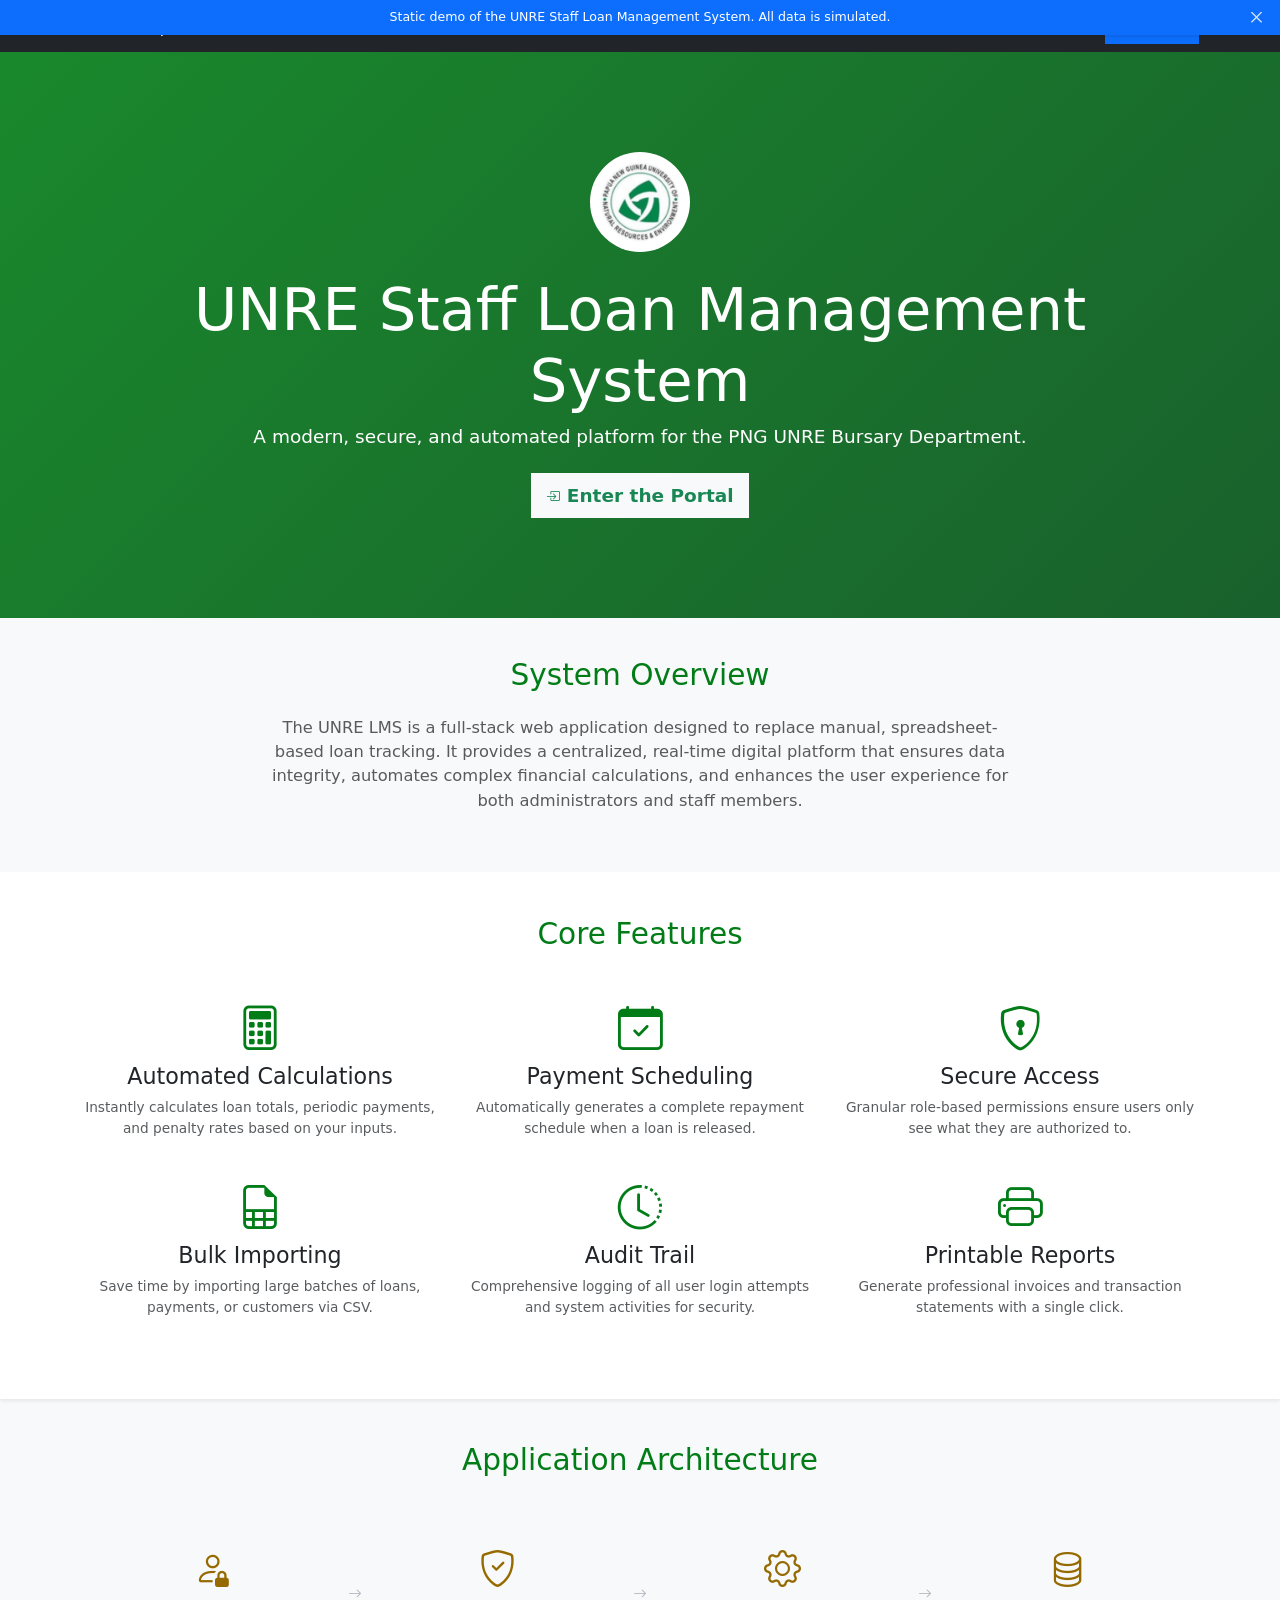
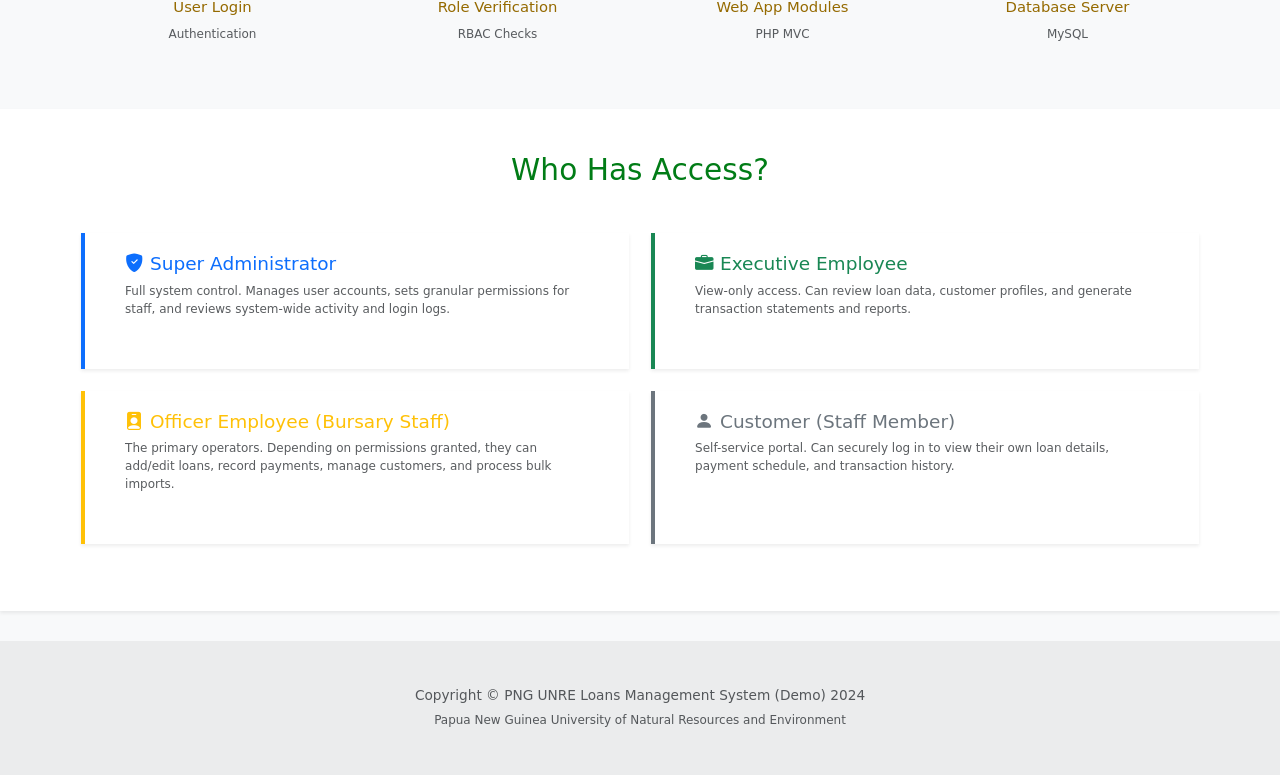
<file: index.html>
<!DOCTYPE html>
<html lang="en">
<head>
    <meta charset="utf-8" />
    <meta name="viewport" content="width=device-width, initial-scale=1, shrink-to-fit=no" />
    <title>Welcome | UNRE LMS Portal</title>
    
    <link href="https://cdn.jsdelivr.net/npm/bootstrap@5.3.8/dist/css/bootstrap.min.css" rel="stylesheet">
    <link rel="stylesheet" href="https://cdn.jsdelivr.net/npm/bootstrap-icons@1.13.1/font/bootstrap-icons.css">
    <link rel="stylesheet" href="assets/css/demo.css">
    <link rel="icon" type="image/x-icon" href="assets/favicon/favicon.ico">
    
    <style>
        .landing-hero {
            background: linear-gradient(135deg, rgba(1, 124, 22, 0.9) 0%, rgba(1, 80, 22, 0.9) 100%);
            color: white;
            padding: 100px 0;
            margin-bottom: 40px;
        }
        .landing-hero h1 {
            color: white;
            font-weight: 300;
        }
        .feature-icon {
            font-size: 3rem;
            color: #017c16;
            margin-bottom: 20px;
        }
        .arch-step {
            text-align: center;
            padding: 20px;
        }
        .arch-step i {
            font-size: 2.5rem;
            color: #956a00;
            margin-bottom: 15px;
        }
        .arch-arrow {
            font-size: 2rem;
            color: #adb5bd;
            display: flex;
            align-items: center;
            justify-content: center;
        }
        @media (max-width: 768px) {
            .arch-arrow { transform: rotate(90deg); margin: 10px 0; }
        }
    </style>
</head>
<body id="bodyBg" style="background-image: none; background-color: #f8f9fa;">

    <!-- DEMO BANNER -->
    <div id="demoBanner">
        Static demo of the UNRE Staff Loan Management System. All data is simulated.
        <button type="button" class="btn-close" aria-label="Close" onclick="document.getElementById('demoBanner').style.display='none';"></button>
    </div>

    <!-- Top Navigation -->
    <nav class="navbar navbar-expand-lg navbar-dark bg-dark">
        <div class="container">
            <a class="navbar-brand" href="index.html">
                <i class="bi-shield-check text-success"></i> UNRE | LMS
            </a>
            <button class="navbar-toggler" type="button" data-bs-toggle="collapse" data-bs-target="#landingNav">
                <span class="navbar-toggler-icon"></span>
            </button>
            <div class="collapse navbar-collapse" id="landingNav">
                <ul class="navbar-nav ms-auto">
                    <li class="nav-item"><a class="nav-link" href="#features">Features</a></li>
                    <li class="nav-item"><a class="nav-link" href="#architecture">Architecture</a></li>
                    <li class="nav-item"><a class="nav-link" href="#roles">Roles</a></li>
                    <li class="nav-item ms-3">
                        <a class="btn btn-primary" href="login.html"><i class="bi-box-arrow-in-right"></i>&nbsp;Sign In</a>
                    </li>
                </ul>
            </div>
        </div>
    </nav>

    <!-- Hero Section -->
    <header class="landing-hero text-center">
        <div class="container">
            <img src="assets/favicon/android-chrome-192x192.png" class="img-fluid rounded-circle mb-4" width="100" height="100" alt="Logo" style="background: white; padding: 10px;">
            <h1 class="display-3">UNRE Staff Loan Management System</h1>
            <p class="lead mb-4">A modern, secure, and automated platform for the PNG UNRE Bursary Department.</p>
            <a href="login.html" class="btn btn-light btn-lg text-success fw-bold"><i class="bi-box-arrow-in-right"></i>&nbsp;Enter the Portal</a>
        </div>
    </header>

    <!-- System Overview -->
    <section class="container mb-5">
        <div class="row justify-content-center">
            <div class="col-lg-8 text-center">
                <h2 class="mb-4">System Overview</h2>
                <p class="text-muted" style="font-size: 1.1rem;">
                    The UNRE LMS is a full-stack web application designed to replace manual, spreadsheet-based loan tracking. It provides a centralized, real-time digital platform that ensures data integrity, automates complex financial calculations, and enhances the user experience for both administrators and staff members.
                </p>
            </div>
        </div>
    </section>

    <!-- Core Features -->
    <section id="features" class="bg-white py-5 mb-5 shadow-sm">
        <div class="container">
            <h2 class="text-center mb-5">Core Features</h2>
            <div class="row text-center">
                <div class="col-md-4 mb-4">
                    <i class="bi bi-calculator feature-icon"></i>
                    <h4>Automated Calculations</h4>
                    <p class="text-muted">Instantly calculates loan totals, periodic payments, and penalty rates based on your inputs.</p>
                </div>
                <div class="col-md-4 mb-4">
                    <i class="bi bi-calendar-check feature-icon"></i>
                    <h4>Payment Scheduling</h4>
                    <p class="text-muted">Automatically generates a complete repayment schedule when a loan is released.</p>
                </div>
                <div class="col-md-4 mb-4">
                    <i class="bi bi-shield-lock feature-icon"></i>
                    <h4>Secure Access</h4>
                    <p class="text-muted">Granular role-based permissions ensure users only see what they are authorized to.</p>
                </div>
                <div class="col-md-4 mb-4">
                    <i class="bi bi-file-earmark-spreadsheet feature-icon"></i>
                    <h4>Bulk Importing</h4>
                    <p class="text-muted">Save time by importing large batches of loans, payments, or customers via CSV.</p>
                </div>
                <div class="col-md-4 mb-4">
                    <i class="bi bi-clock-history feature-icon"></i>
                    <h4>Audit Trail</h4>
                    <p class="text-muted">Comprehensive logging of all user login attempts and system activities for security.</p>
                </div>
                <div class="col-md-4 mb-4">
                    <i class="bi bi-printer feature-icon"></i>
                    <h4>Printable Reports</h4>
                    <p class="text-muted">Generate professional invoices and transaction statements with a single click.</p>
                </div>
            </div>
        </div>
    </section>

    <!-- Architecture Flow -->
    <section id="architecture" class="container mb-5">
        <h2 class="text-center mb-5">Application Architecture</h2>
        <div class="row justify-content-center align-items-center">
            <div class="col-md-2 arch-step">
                <i class="bi bi-person-lock"></i>
                <h6>User Login</h6>
                <small class="text-muted">Authentication</small>
            </div>
            <div class="col-md-1 arch-arrow"><i class="bi bi-arrow-right"></i></div>
            
            <div class="col-md-2 arch-step">
                <i class="bi bi-shield-check"></i>
                <h6>Role Verification</h6>
                <small class="text-muted">RBAC Checks</small>
            </div>
            <div class="col-md-1 arch-arrow"><i class="bi bi-arrow-right"></i></div>
            
            <div class="col-md-2 arch-step">
                <i class="bi bi-gear"></i>
                <h6>Web App Modules</h6>
                <small class="text-muted">PHP MVC</small>
            </div>
            <div class="col-md-1 arch-arrow"><i class="bi bi-arrow-right"></i></div>
            
            <div class="col-md-2 arch-step">
                <i class="bi bi-database"></i>
                <h6>Database Server</h6>
                <small class="text-muted">MySQL</small>
            </div>
        </div>
    </section>

    <!-- Who Has Access -->
    <section id="roles" class="bg-white py-5 shadow-sm">
        <div class="container">
            <h2 class="text-center mb-5">Who Has Access?</h2>
            <div class="row">
                <div class="col-md-6 mb-4">
                    <div class="card h-100 border-0 shadow-sm" style="border-left: 4px solid #0d6efd !important;">
                        <div class="card-body">
                            <h5 class="card-title text-primary"><i class="bi bi-shield-fill-check"></i> Super Administrator</h5>
                            <p class="card-text text-muted small">Full system control. Manages user accounts, sets granular permissions for staff, and reviews system-wide activity and login logs.</p>
                        </div>
                    </div>
                </div>
                <div class="col-md-6 mb-4">
                    <div class="card h-100 border-0 shadow-sm" style="border-left: 4px solid #198754 !important;">
                        <div class="card-body">
                            <h5 class="card-title text-success"><i class="bi bi-briefcase-fill"></i> Executive Employee</h5>
                            <p class="card-text text-muted small">View-only access. Can review loan data, customer profiles, and generate transaction statements and reports.</p>
                        </div>
                    </div>
                </div>
                <div class="col-md-6 mb-4">
                    <div class="card h-100 border-0 shadow-sm" style="border-left: 4px solid #ffc107 !important;">
                        <div class="card-body">
                            <h5 class="card-title text-warning"><i class="bi bi-person-badge-fill"></i> Officer Employee (Bursary Staff)</h5>
                            <p class="card-text text-muted small">The primary operators. Depending on permissions granted, they can add/edit loans, record payments, manage customers, and process bulk imports.</p>
                        </div>
                    </div>
                </div>
                <div class="col-md-6 mb-4">
                    <div class="card h-100 border-0 shadow-sm" style="border-left: 4px solid #6c757d !important;">
                        <div class="card-body">
                            <h5 class="card-title text-secondary"><i class="bi bi-person-fill"></i> Customer (Staff Member)</h5>
                            <p class="card-text text-muted small">Self-service portal. Can securely log in to view their own loan details, payment schedule, and transaction history.</p>
                        </div>
                    </div>
                </div>
            </div>
        </div>
    </section>

    <!-- Footer -->
    <footer class="py-5 text-center text-muted">
        <div class="container">
            <p class="mb-1">Copyright &copy; PNG UNRE Loans Management System (Demo) 2024</p>
            <small>Papua New Guinea University of Natural Resources and Environment</small>
        </div>
    </footer>

    <script src="https://cdn.jsdelivr.net/npm/bootstrap@5.3.8/dist/js/bootstrap.bundle.min.js"></script>
</body>
</html>
</file>
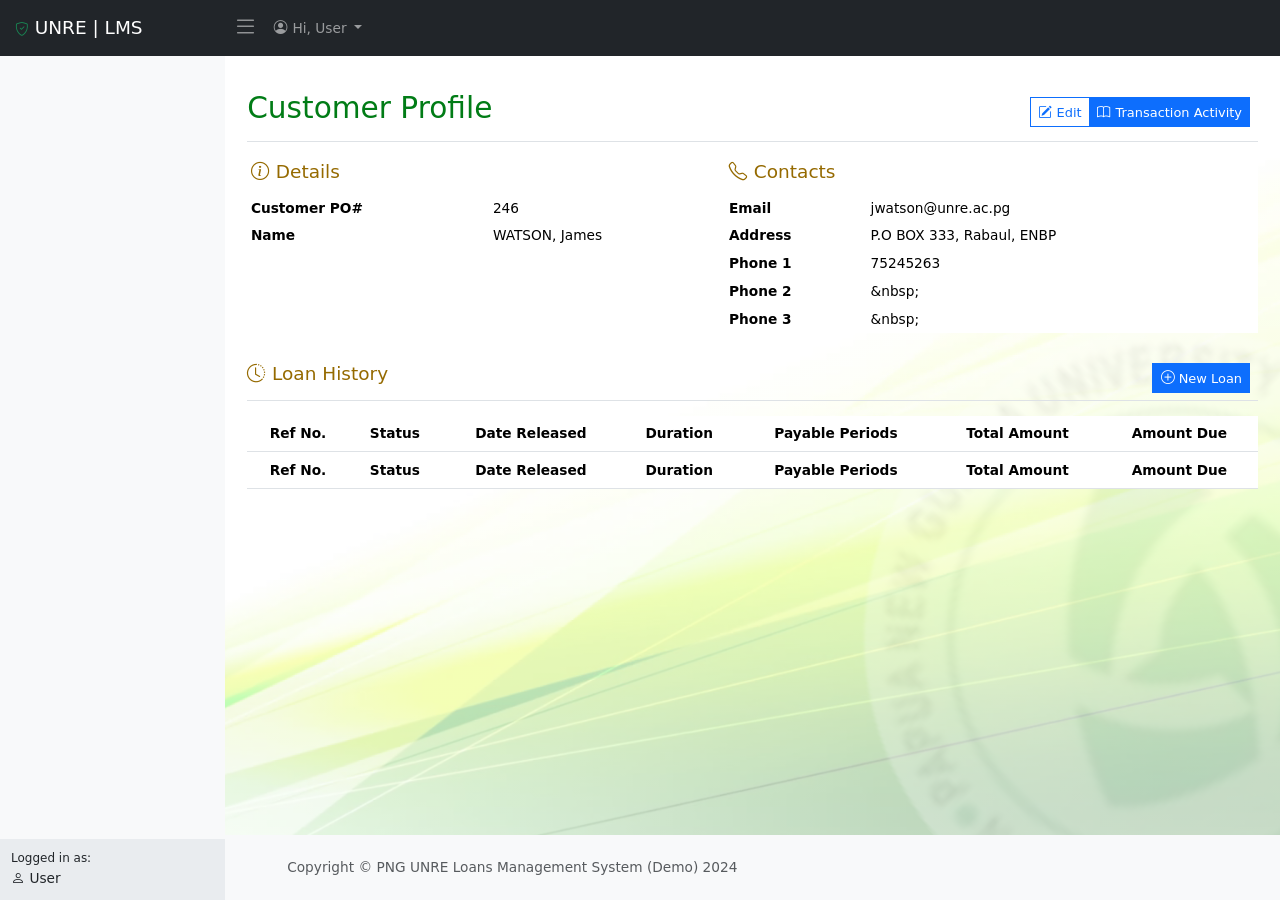
<file: customer-view.html>
<!DOCTYPE html>
<html lang="en">
<head>
    <meta charset="utf-8" />
    <meta name="viewport" content="width=device-width, initial-scale=1, shrink-to-fit=no" />
    <title>Customer Profile | UNRE LMS Portal</title>
    <link rel="icon" type="image/x-icon" href="assets/favicon/favicon.ico">
    
    <link href="https://cdn.jsdelivr.net/npm/bootstrap@5.3.8/dist/css/bootstrap.min.css" rel="stylesheet">
    <link rel="stylesheet" href="https://cdn.jsdelivr.net/npm/bootstrap-icons@1.13.1/font/bootstrap-icons.css">
    <link href="https://cdn.datatables.net/2.0.2/css/dataTables.bootstrap5.min.css" rel="stylesheet">
    <link rel="stylesheet" href="assets/css/demo.css">
</head>
<body class="sb-nav-fixed" id="bodyBg">

    <nav class="sb-topnav navbar navbar-expand navbar-dark bg-dark">
        <a class="navbar-brand ps-3" href="dashboard.html"><i class="bi-shield-check text-success"></i> UNRE | LMS</a>
        <button class="btn btn-link btn-sm order-1 order-lg-0 me-4 me-lg-0" id="sidebarToggle" href="#!"><i class="bi-list menu-btn"></i></button>
        <ul class="navbar-nav ms-auto ms-md-0 me-3 me-lg-4">
            <li class="nav-item dropdown">
                <a class="nav-link dropdown-toggle" id="navbarDropdown" href="#" role="button" data-bs-toggle="dropdown" aria-expanded="false">
                    <i class="bi-person-circle"></i>&nbsp;Hi, <span id="topbarUserName">User</span>
                </a>
                <ul class="dropdown-menu dropdown-menu-end">
                    <li><a class="dropdown-item" href="#"><i class="bi-person-circle"></i>&nbsp;User Credentials</a></li>
                    <li><a class="dropdown-item" href="#"><i class="bi-key"></i>&nbsp;Change Password</a></li>
                    <li><hr class="dropdown-divider" /></li>
                    <li><a class="dropdown-item" href="#" id="logoutBtn"><i class="bi-arrow-right-circle"></i>&nbsp;Sign Out</a></li>
                </ul>
            </li>
        </ul>
    </nav>

    <div id="layoutSidenav">
        <div id="layoutSidenav_nav">
            <nav class="sb-sidenav accordion sb-sidenav-light" id="sidenavAccordion">
                <div class="sb-sidenav-menu"><div class="nav" id="dynamicSidebar"></div></div>
                <div class="sb-sidenav-footer">
                    <div class="small">Logged in as:</div>
                    <i class="bi-person"></i>&nbsp;<span id="sidebarUserName">User</span>
                </div>
            </nav>
        </div>

        <div id="layoutSidenav_content">
            <main>
                <div class="container-fluid px-4">
                    
                    <div class="d-flex justify-content-between flex-wrap flex-md-nowrap align-items-center pt-3 pb-2 mb-3 border-bottom">
                        <h2>Customer Profile</h2>
                        <div class="btn-toolbar mb-2 mb-md-0">
                            <div class="btn-group me-2">
                                <a role="button" class="btn btn-sm btn-outline-primary" href="customer-edit.html"><i class="bi-pencil-square"></i>&nbsp;Edit</a>
                                <a role="button" class="btn btn-sm btn-primary" href="statement.html"><i class="bi-book"></i>&nbsp;Transaction Activity</a>
                            </div>
                        </div>
                    </div>

                    <div class="row">
                        <div class="col-sm-12">
                            <div class="table-responsive">
                                <table class="table table-sm table-borderless">
                                    <tbody>
                                        <tr>
                                            <th colspan="2"><h5><i class="bi-info-circle"></i>&nbsp;Details</h5></th>
                                            <th colspan="2"><h5><i class="bi-telephone"></i>&nbsp;Contacts</h5></th>
                                        </tr>
                                        <tr>
                                            <th>Customer PO#</th>
                                            <td id="c_customerID">-</td>
                                            <th>Email</th>
                                            <td id="c_email">-</td>
                                        </tr>
                                        <tr>
                                            <th>Name</th>
                                            <td id="c_name">-</td>
                                            <th>Address</th>
                                            <td id="c_address">-</td>
                                        </tr>
                                        <tr>
                                            <th>&nbsp;</th>
                                            <td>&nbsp;</td>
                                            <th>Phone 1</th>
                                            <td id="c_phone1">-</td>
                                        </tr>
                                        <tr>
                                            <th colspan="2">&nbsp;</th>
                                            <th>Phone 2</th>
                                            <td id="c_phone2">-</td>
                                        </tr>
                                        <tr>
                                            <th colspan="2">&nbsp;</th>
                                            <th>Phone 3</th>
                                            <td id="c_phone3">-</td>
                                        </tr>
                                    </tbody>
                                </table>
                            </div>
                        </div>
                    </div>

                    <div class="d-flex justify-content-between flex-wrap flex-md-nowrap align-items-center pt-3 pb-2 mb-3 border-bottom">
                        <h5><i class="bi-clock-history"></i>&nbsp;Loan History</h5>
                        <div class="btn-toolbar mb-2 mb-md-0">
                            <div class="btn-group me-2">
                                <button type="button" class="btn btn-sm btn-primary" data-bs-toggle="modal" data-bs-target="#newSale"><i class="bi-plus-circle"></i>&nbsp;New Loan</button>
                            </div>
                        </div>
                    </div>

                    <div class="row">
                        <div class="col-sm-12">
                            <div class="table-responsive">
                                <table class="table table-md table-striped" id="customerLoansTable" width="100%" cellspacing="0">
                                    <thead class="text-center">
                                        <tr>
                                            <th>Ref No.</th>
                                            <th>Status</th>
                                            <th>Date Released</th>
                                            <th>Duration</th>
                                            <th>Payable Periods</th>
                                            <th>Total Amount</th>
                                            <th>Amount Due</th>
                                        </tr>
                                    </thead>
                                    <tfoot class="text-center">
                                        <tr>
                                            <th>Ref No.</th>
                                            <th>Status</th>
                                            <th>Date Released</th>
                                            <th>Duration</th>
                                            <th>Payable Periods</th>
                                            <th>Total Amount</th>
                                            <th>Amount Due</th>
                                        </tr>
                                    </tfoot>
                                </table>
                            </div>
                        </div>
                    </div>

                </div>
            </main>
            <footer class="py-4 bg-light mt-auto">
                <div class="container-fluid px-4">
                    <div class="d-flex align-items-center justify-content-between small">
                        <div class="text-muted">Copyright &copy; PNG UNRE Loans Management System (Demo) 2024</div>
                    </div>
                </div>
            </footer>
        </div>
    </div>

    <!-- New Loan Modal (Mock) -->
    <div class="modal fade" id="newSale" tabindex="-1" aria-hidden="true">
        <div class="modal-dialog modal-dialog-centered modal-xl">
            <div class="modal-content">
                <div class="modal-header">
                    <h5 class="modal-title" id="modal_customer_name">New Loan</h5>
                    <button type="button" class="btn-close" data-bs-dismiss="modal" aria-label="Close"></button>
                </div>
                <form onsubmit="handleMockNewLoan(event)">
                    <div class="modal-body">
                        <div class="row">
                            <div class="col-lg-4">
                                <div class="form-group">
                                    <label>Ref No.&nbsp;<i class="bi-asterisk alertMessage"></i></label>
                                    <input type="text" class="form-control form-control-sm" value="00000015" readonly>
                                </div>
                                <div class="form-group">
                                    <label>Purpose of loan</label>
                                    <textarea class="form-control form-control-sm" rows="4"></textarea>
                                </div>
                            </div>
                            <div class="col-lg-4">
                                <h5>Loan Details</h5>
                                <div class="form-group">
                                    <label>Amount&nbsp;<i class="bi-asterisk alertMessage"></i></label>
                                    <input type="number" class="form-control form-control-sm" id="m_amount" required>
                                </div>
                                <div class="form-group">
                                    <label>Total Interest Added&nbsp;<i class="bi-asterisk alertMessage"></i></label>
                                    <input type="number" class="form-control form-control-sm" id="m_interest" required>
                                </div>
                                <div class="form-group">
                                    <label>Loan Period&nbsp;<i class="bi-asterisk alertMessage"></i></label>
                                    <div class="input-group input-group-sm mb-3">
                                        <input type="number" class="form-control form-control-sm" required>
                                        <span class="input-group-text input-group-text-sm">Year(s)</span>
                                    </div>
                                </div>
                            </div>
                            <div class="col-lg-4">
                                <div class="card card-body text-center mb-3">
                                    <h5>Total Payable Amount</h5>
                                    <h3 class="display-6" id="m_total_payable">0.00</h3>
                                </div>
                            </div>
                        </div>
                    </div>
                    <div class="modal-footer">
                        <div class="btn-group me-2">
                            <button type="submit" class="btn btn-sm btn-primary"><i class="bi-save"></i>&nbsp;Record</button>
                            <button type="button" class="btn btn-sm btn-outline-secondary" data-bs-dismiss="modal"><i class="bi-x-circle"></i>&nbsp;Cancel</button>
                        </div>
                    </div>
                </form>
            </div>
        </div>
    </div>

    <script src="https://code.jquery.com/jquery-3.7.1.min.js"></script>
    <script src="https://cdn.jsdelivr.net/npm/bootstrap@5.3.8/dist/js/bootstrap.bundle.min.js"></script>
    <script src="https://cdn.datatables.net/2.0.2/js/dataTables.min.js"></script>
    <script src="https://cdn.datatables.net/2.0.2/js/dataTables.bootstrap5.min.js"></script>
    
    <script src="assets/js/demo.js"></script>
    <script src="assets/js/data-engine.js"></script>

    <script>
        document.addEventListener('DOMContentLoaded', async () => {
            const loaded = await loadDatabase();
            if (!loaded) return;

            const urlParams = new URLSearchParams(window.location.search);
            const customerID = urlParams.get('id') || "246"; // Default to James Watson

            const customer = getCustomerDetails(customerID);
            if (!customer) { alert("Customer not found!"); window.location.href = "customers.html"; return; }

            // Populate Customer Details
            document.getElementById('c_customerID').innerText = customer.customerID;
            document.getElementById('c_name').innerText = `${customer.lastname}, ${customer.firstname}`;
            document.getElementById('c_email').innerText = customer.email;
            document.getElementById('c_address').innerText = customer.address;
            document.getElementById('c_phone1').innerText = customer.phone1 || "&nbsp;";
            document.getElementById('c_phone2').innerText = customer.phone2 || "&nbsp;";
            document.getElementById('c_phone3').innerText = customer.phone3 || "&nbsp;";
            
            document.getElementById('modal_customer_name').innerText = `New Loan; ${customer.lastname}, ${customer.firstname}`;

            // Populate Loan History DataTable
            const customerLoans = DB.loans.filter(l => {
                const t = getTransaction(l.transactionID);
                return t && t.customerID == customerID;
            }).map(l => {
                return {
                    ...l,
                    statusBadge: loan_status(l.status),
                    dateReleased: short_date_toText(l.date_released),
                    f_total: format_number(l.total),
                    f_due: format_number(l.amount_due)
                };
            });

            $('#customerLoansTable').DataTable({
                data: customerLoans,
                columns: [
                    { data: 'loanID', className: 'text-center', render: function(d){ return `<a href="loan-view.html?id=${d}">${d}&nbsp;<i class="bi-arrow-right-circle"></i></a>` } },
                    { data: 'statusBadge', className: 'text-center' },
                    { data: 'dateReleased', className: 'text-center' },
                    { data: 'duration', className: 'text-center', render: function(d){ return `${d} year(s)` } },
                    { data: 'payments_period', className: 'text-center' },
                    { data: 'f_total', className: 'text-center' },
                    { data: 'f_due', className: 'text-center' }
                ],
                dom: 'frtip',
                pageLength: 10
            });
        });

        // Real-time mock calculation for the New Loan Modal
        document.getElementById('m_amount').addEventListener('keyup', calcMockLoan);
        document.getElementById('m_interest').addEventListener('keyup', calcMockLoan);
        
        function calcMockLoan() {
            const amt = parseFloat(document.getElementById('m_amount').value) || 0;
            const int = parseFloat(document.getElementById('m_interest').value) || 0;
            document.getElementById('m_total_payable').innerText = format_number(amt + int);
        }

        function handleMockNewLoan(event) {
            event.preventDefault();
            alert("Mock New Loan Recorded!");
            bootstrap.Modal.getInstance(document.getElementById('newSale')).hide();
        }
    </script>
</body>
</html>
</file>
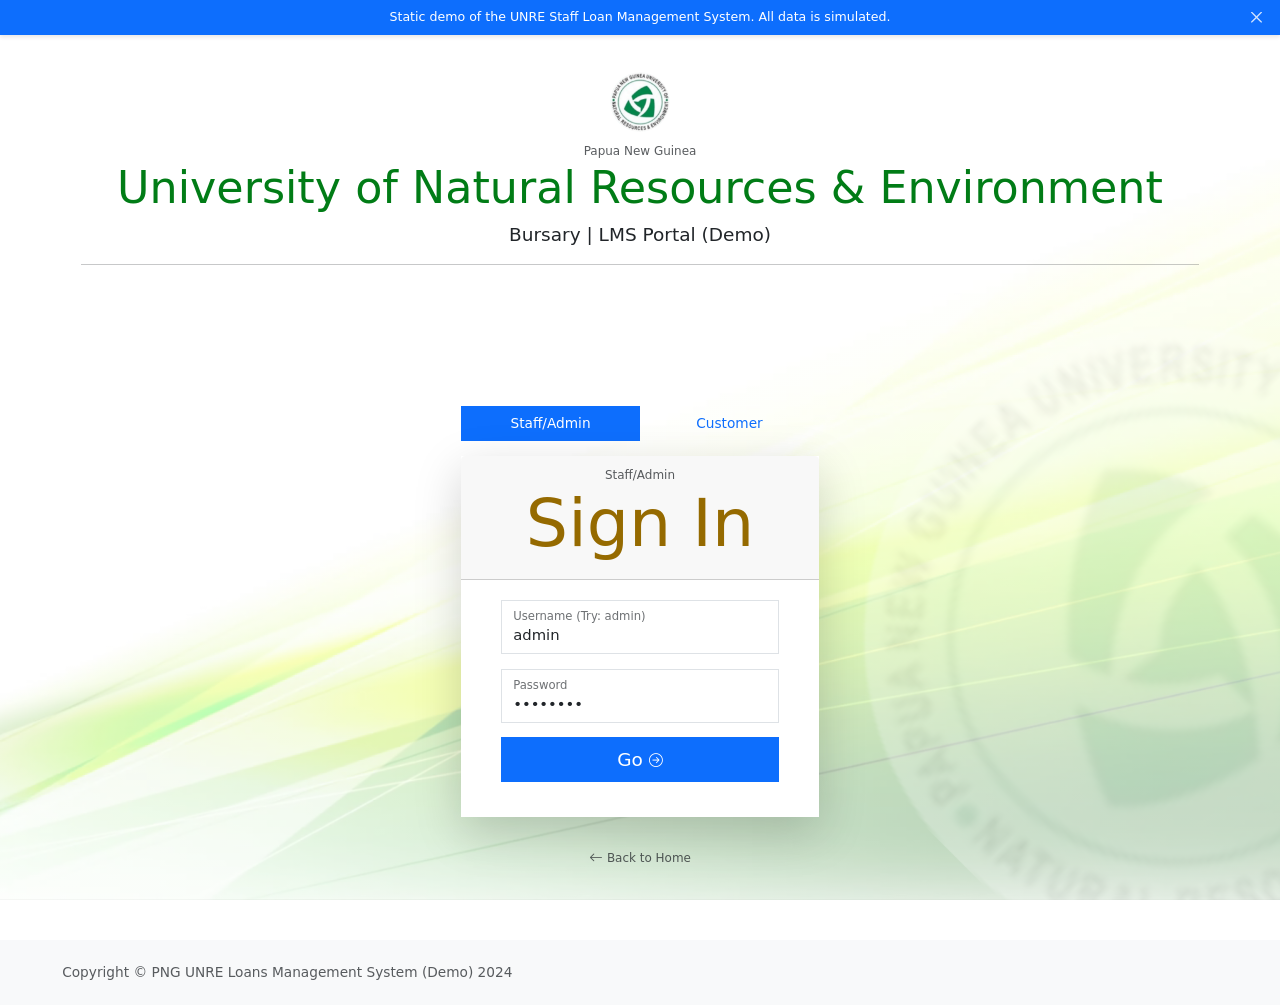
<file: dashboard.html>
<!DOCTYPE html>
<html lang="en">
<head>
    <meta charset="utf-8" />
    <meta name="viewport" content="width=device-width, initial-scale=1, shrink-to-fit=no" />
    <title>Dashboard | UNRE LMS Portal</title>
    <link rel="icon" type="image/x-icon" href="assets/favicon/favicon.ico">
    
    <link href="https://cdn.jsdelivr.net/npm/bootstrap@5.3.8/dist/css/bootstrap.min.css" rel="stylesheet">
    <link rel="stylesheet" href="https://cdn.jsdelivr.net/npm/bootstrap-icons@1.13.1/font/bootstrap-icons.css">
    <link rel="stylesheet" href="assets/css/demo.css">
    <link rel="icon" type="image/x-icon" href="assets/favicon/favicon.ico">
    
    <style>
        /* Custom styles specifically for the Landing Dashboard */
        .hero-section {
            background: linear-gradient(135deg, rgba(1, 124, 22, 0.1) 0%, rgba(149, 106, 0, 0.1) 100%);
            border-radius: 0;
            padding: 40px 20px;
            text-align: center;
            margin-bottom: 30px;
            border: 1px solid rgba(0,0,0,0.05);
        }
        .feature-icon {
            font-size: 2.5rem;
            color: #017c16;
            margin-bottom: 15px;
        }
        .role-card {
            border-left: 4px solid #956a00;
            transition: transform 0.2s ease-in-out;
        }
        .role-card:hover {
            transform: translateY(-5px);
        }
        .quick-link-btn {
            display: flex;
            align-items: center;
            padding: 15px;
            margin-bottom: 10px;
            border: 1px solid #dee2e6;
            color: #212529;
            transition: all 0.2s;
            background: #fff;
        }
        .quick-link-btn:hover {
            background: #f8f9fa;
            border-color: #017c16;
            color: #017c16;
            text-decoration: none;
        }
        .quick-link-btn i {
            font-size: 1.5rem;
            margin-right: 15px;
            color: #956a00;
        }
    </style>
</head>
<body class="sb-nav-fixed" id="bodyBg">

    <!-- DEMO BANNER -->
    <div id="demoBanner">
        Static demo of the UNRE Staff Loan Management System. All data is simulated.
        <button type="button" class="btn-close" aria-label="Close" onclick="document.getElementById('demoBanner').style.display='none'; document.querySelector('.sb-topnav').style.marginTop = '0'; document.querySelector('#layoutSidenav_content').style.top = '56px';"></button>
    </div>

    <nav class="sb-topnav navbar navbar-expand navbar-dark bg-dark">
        <a class="navbar-brand ps-3" href="dashboard.html"><i class="bi-shield-check text-success"></i> UNRE | LMS</a>
        <button class="btn btn-link btn-sm order-1 order-lg-0 me-4 me-lg-0" id="sidebarToggle" href="#!"><i class="bi-list menu-btn"></i></button>
        <ul class="navbar-nav ms-auto ms-md-0 me-3 me-lg-4">
            <li class="nav-item dropdown">
                <a class="nav-link dropdown-toggle" id="navbarDropdown" href="#" role="button" data-bs-toggle="dropdown" aria-expanded="false">
                    <i class="bi-person-circle"></i>&nbsp;Hi, <span id="topbarUserName">User</span>
                </a>
                <ul class="dropdown-menu dropdown-menu-end">
                    <li><a class="dropdown-item" href="#"><i class="bi-person-circle"></i>&nbsp;User Credentials</a></li>
                    <li><a class="dropdown-item" href="#"><i class="bi-key"></i>&nbsp;Change Password</a></li>
                    <li><hr class="dropdown-divider" /></li>
                    <li><a class="dropdown-item" href="#" id="logoutBtn"><i class="bi-arrow-right-circle"></i>&nbsp;Sign Out</a></li>
                </ul>
            </li>
        </ul>
    </nav>

    <div id="layoutSidenav">
        <div id="layoutSidenav_nav">
            <nav class="sb-sidenav accordion sb-sidenav-light" id="sidenavAccordion">
                <div class="sb-sidenav-menu">
                    <div class="nav" id="dynamicSidebar"></div>
                </div>
                <div class="sb-sidenav-footer">
                    <div class="small">Logged in as:</div>
                    <i class="bi-person"></i>&nbsp;<span id="sidebarUserName">User</span>
                </div>
            </nav>
        </div>

        <div id="layoutSidenav_content">
            <main>
                <div class="container-fluid px-4">
                    
                    <!-- Hero Section -->
                    <div class="hero-section">
                        <h1 class="display-4" style="font-weight: 300;">Welcome to the UNRE LMS</h1>
                        <p class="lead text-muted">Staff Loan Management System for the Bursary Department</p>
                        <hr class="w-25 mx-auto">
                        <p class="mb-0">Papua New Guinea University of Natural Resources and Environment</p>
                    </div>

                    <!-- System Overview -->
                    <div class="row mb-5">
                        <div class="col-lg-8 mx-auto text-center">
                            <h3 class="mb-4">System Overview</h3>
                            <p class="text-muted" style="font-size: 1.1rem;">
                                This web application is designed to automate and streamline the management of staff loans within the university. It replaces traditional manual processes with a centralized, secure, and real-time digital platform, ensuring data integrity and enhancing the user experience for both administrators and staff members.
                            </p>
                        </div>
                    </div>

                    <!-- Core Features -->
                    <h4 class="mb-4 border-bottom pb-2"><i class="bi bi-stars"></i> Core Features</h4>
                    <div class="row text-center mb-5">
                        <div class="col-md-3 col-sm-6 mb-4">
                            <div class="card h-100 border-0 shadow-sm">
                                <div class="card-body">
                                    <i class="bi bi-calculator feature-icon"></i>
                                    <h5>Automated Calculations</h5>
                                    <p class="text-muted small">Instantly calculates loan totals, periodic payments, and penalty rates based on your inputs.</p>
                                </div>
                            </div>
                        </div>
                        <div class="col-md-3 col-sm-6 mb-4">
                            <div class="card h-100 border-0 shadow-sm">
                                <div class="card-body">
                                    <i class="bi bi-calendar-check feature-icon"></i>
                                    <h5>Payment Scheduling</h5>
                                    <p class="text-muted small">Automatically generates a complete repayment schedule when a loan is released.</p>
                                </div>
                            </div>
                        </div>
                        <div class="col-md-3 col-sm-6 mb-4">
                            <div class="card h-100 border-0 shadow-sm">
                                <div class="card-body">
                                    <i class="bi bi-shield-lock feature-icon"></i>
                                    <h5>Secure Access</h5>
                                    <p class="text-muted small">Granular role-based permissions ensure users only see what they are authorized to.</p>
                                </div>
                            </div>
                        </div>
                        <div class="col-md-3 col-sm-6 mb-4">
                            <div class="card h-100 border-0 shadow-sm">
                                <div class="card-body">
                                    <i class="bi bi-file-earmark-spreadsheet feature-icon"></i>
                                    <h5>Bulk Importing</h5>
                                    <p class="text-muted small">Save time by importing large batches of loans, payments, or customers via CSV.</p>
                                </div>
                            </div>
                        </div>
                    </div>

                    <div class="row">
                        <!-- Who Has Access -->
                        <div class="col-lg-7 mb-4">
                            <h4 class="mb-4 border-bottom pb-2"><i class="bi bi-people"></i> Who Has Access?</h4>
                            
                            <div class="card role-card mb-3">
                                <div class="card-body">
                                    <h5 class="card-title"><i class="bi bi-shield-fill-check text-primary"></i> Super Administrator</h5>
                                    <p class="card-text text-muted small">Full system control. Manages user accounts, sets granular permissions for staff, and reviews system-wide activity and login logs.</p>
                                </div>
                            </div>

                            <div class="card role-card mb-3">
                                <div class="card-body">
                                    <h5 class="card-title"><i class="bi bi-briefcase-fill text-success"></i> Executive Employee</h5>
                                    <p class="card-text text-muted small">View-only access. Can review loan data, customer profiles, and generate transaction statements and reports.</p>
                                </div>
                            </div>

                            <div class="card role-card mb-3">
                                <div class="card-body">
                                    <h5 class="card-title"><i class="bi bi-person-badge-fill text-warning"></i> Officer Employee (Bursary Staff)</h5>
                                    <p class="card-text text-muted small">The primary operators. Depending on permissions granted, they can add/edit loans, record payments, manage customers, and process bulk imports.</p>
                                </div>
                            </div>

                            <div class="card role-card mb-3">
                                <div class="card-body">
                                    <h5 class="card-title"><i class="bi bi-person-fill text-secondary"></i> Customer (Staff Member)</h5>
                                    <p class="card-text text-muted small">Self-service portal. Can securely log in to view their own loan details, payment schedule, and transaction history.</p>
                                </div>
                            </div>
                        </div>

                        <!-- Quick Links -->
                        <div class="col-lg-5 mb-4">
                            <h4 class="mb-4 border-bottom pb-2"><i class="bi bi-link-45deg"></i> Quick Links</h4>
                            <div class="row">
                                <div class="col-12">
                                    <a href="loans.html" class="quick-link-btn">
                                        <i class="bi bi-stack"></i>
                                        <div>
                                            <h6 class="mb-0">Loans Registry</h6>
                                            <small class="text-muted">View and manage all active and past loans.</small>
                                        </div>
                                    </a>
                                </div>
                                <div class="col-12">
                                    <a href="customers.html" class="quick-link-btn">
                                        <i class="bi bi-people"></i>
                                        <div>
                                            <h6 class="mb-0">Customers Registry</h6>
                                            <small class="text-muted">Browse staff profiles and their financial history.</small>
                                        </div>
                                    </a>
                                </div>
                                <div class="col-12">
                                    <a href="imports.html" class="quick-link-btn">
                                        <i class="bi bi-upload"></i>
                                        <div>
                                            <h6 class="mb-0">Upload Bulk Data</h6>
                                            <small class="text-muted">Import CSV files for loans, payments, or customers.</small>
                                        </div>
                                    </a>
                                </div>
                                <div class="col-12">
                                    <a href="users.html" class="quick-link-btn">
                                        <i class="bi bi-person-gear"></i>
                                        <div>
                                            <h6 class="mb-0">User Accounts</h6>
                                            <small class="text-muted">Manage system access and staff permissions.</small>
                                        </div>
                                    </a>
                                </div>
                            </div>
                            
                            <div class="card bg-light border-0 mt-4 shadow-sm">
                                <div class="card-body">
                                    <h5 class="card-title"><i class="bi bi-info-circle"></i> Need Help?</h5>
                                    <p class="card-text small">For technical support or inquiries regarding your loan, please contact the ICT Department or the Bursary Office.</p>
                                    <a href="#" class="btn btn-sm btn-outline-primary">Contact Support</a>
                                </div>
                            </div>
                        </div>
                    </div>

                </div>
            </main>
            
            <footer class="py-4 bg-light mt-auto">
                <div class="container-fluid px-4">
                    <div class="d-flex align-items-center justify-content-between small">
                        <div class="text-muted">Copyright &copy; PNG UNRE Loans Management System (Demo) 2024</div>
                    </div>
                </div>
            </footer>
        </div>
    </div>

    <button onclick="topFunction()" id="scroll-btn" class="btn btn-dark"><i class="bi-arrow-up-circle"></i></button>

    <script src="https://cdn.jsdelivr.net/npm/bootstrap@5.3.8/dist/js/bootstrap.bundle.min.js"></script>
    <script src="assets/js/demo.js"></script>
</body>
</html>
</file>
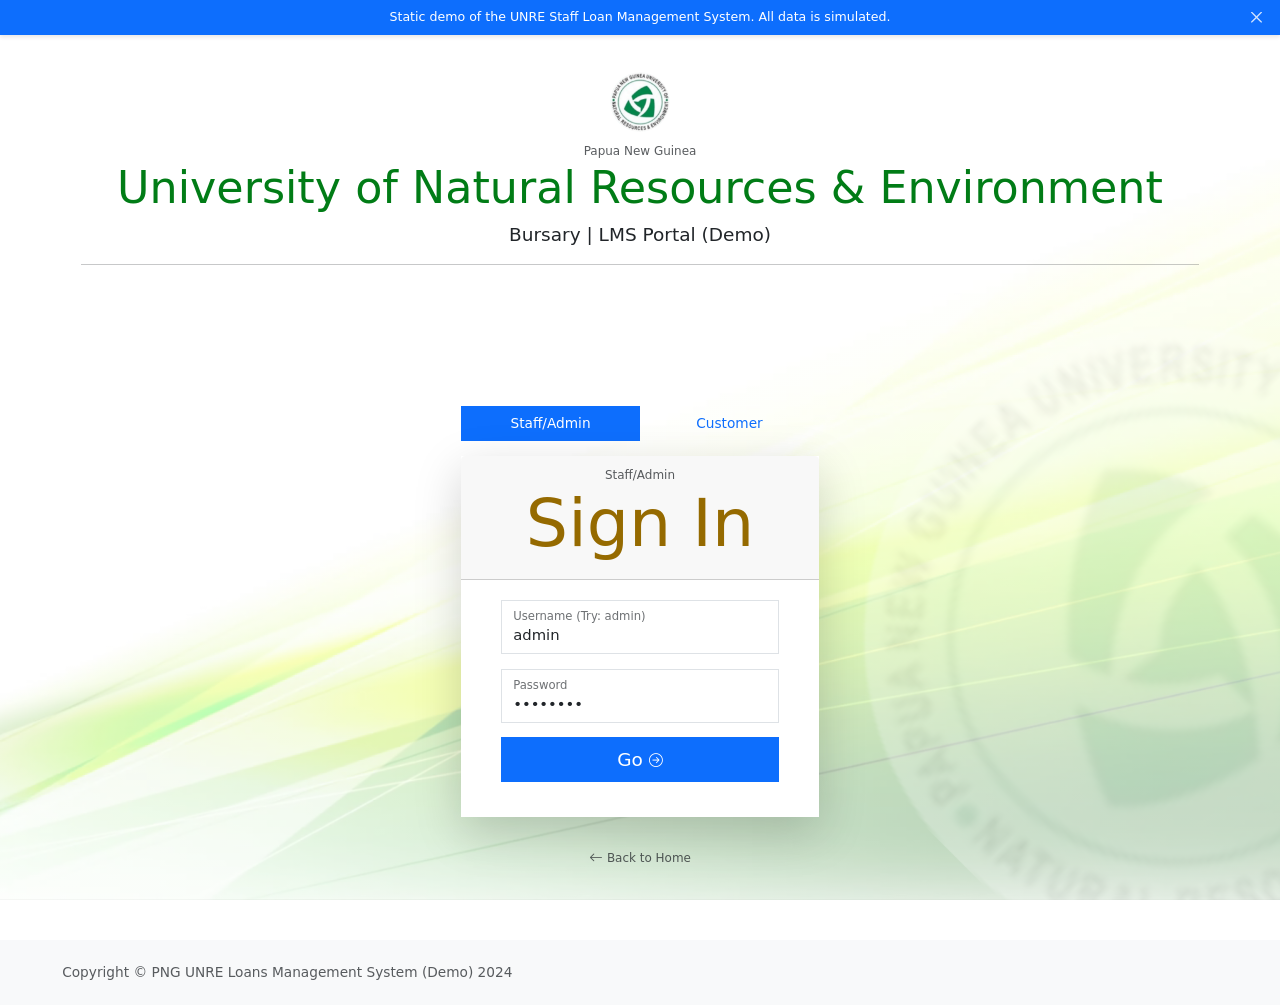
<file: imports.html>
<!DOCTYPE html>
<html lang="en">
<head>
    <meta charset="utf-8" />
    <meta name="viewport" content="width=device-width, initial-scale=1, shrink-to-fit=no" />
    <title>Bulk Data Importing | UNRE LMS Portal</title>
    <link rel="icon" type="image/x-icon" href="assets/favicon/favicon.ico">
    
    <link href="https://cdn.jsdelivr.net/npm/bootstrap@5.3.8/dist/css/bootstrap.min.css" rel="stylesheet">
    <link rel="stylesheet" href="https://cdn.jsdelivr.net/npm/bootstrap-icons@1.13.1/font/bootstrap-icons.css">
    <link rel="stylesheet" href="assets/css/demo.css">
</head>
<body class="sb-nav-fixed" id="bodyBg">

    <nav class="sb-topnav navbar navbar-expand navbar-dark bg-dark">
        <a class="navbar-brand ps-3" href="dashboard.html"><i class="bi-shield-check text-success"></i> UNRE | LMS</a>
        <button class="btn btn-link btn-sm order-1 order-lg-0 me-4 me-lg-0" id="sidebarToggle" href="#!"><i class="bi-list menu-btn"></i></button>
        <ul class="navbar-nav ms-auto ms-md-0 me-3 me-lg-4">
            <li class="nav-item dropdown">
                <a class="nav-link dropdown-toggle" id="navbarDropdown" href="#" role="button" data-bs-toggle="dropdown" aria-expanded="false">
                    <i class="bi-person-circle"></i>&nbsp;Hi, <span id="topbarUserName">User</span>
                </a>
                <ul class="dropdown-menu dropdown-menu-end">
                    <li><a class="dropdown-item" href="#"><i class="bi-person-circle"></i>&nbsp;User Credentials</a></li>
                    <li><a class="dropdown-item" href="#"><i class="bi-key"></i>&nbsp;Change Password</a></li>
                    <li><hr class="dropdown-divider" /></li>
                    <li><a class="dropdown-item" href="#" id="logoutBtn"><i class="bi-arrow-right-circle"></i>&nbsp;Sign Out</a></li>
                </ul>
            </li>
        </ul>
    </nav>

    <div id="layoutSidenav">
        <div id="layoutSidenav_nav">
            <nav class="sb-sidenav accordion sb-sidenav-light" id="sidenavAccordion">
                <div class="sb-sidenav-menu"><div class="nav" id="dynamicSidebar"></div></div>
                <div class="sb-sidenav-footer">
                    <div class="small">Logged in as:</div>
                    <i class="bi-person"></i>&nbsp;<span id="sidebarUserName">User</span>
                </div>
            </nav>
        </div>

        <div id="layoutSidenav_content">
            <main>
                <div class="container-fluid px-4">
                    
                    <div class="d-flex justify-content-between flex-wrap flex-md-nowrap align-items-center pt-3 pb-2 mb-3 border-bottom">
                        <h1>Bulk Data Importing</h1>
                    </div>

                    <div class="row">
                        <div class="col-md-12">
                            <div class="card card-body text-center">
                                <div class="row align-items-center">
                                    <div class="col-md-9 col-sm-6">
                                        <h5 class="display-4"><i class="bi-stack"></i>&nbsp;Loans</h5>
                                    </div>
                                    <div class="col-md-3 col-sm-6">
                                        <a role="button" class="btn btn-sm btn-block btn-outline-dark mb-2" href="#"><i class="bi-file-earmark-spreadsheet"></i>&nbsp;Download Template</a>
                                        <button type="button" class="btn btn-sm btn-block btn-primary" data-bs-toggle="modal" data-bs-target="#importBulkLoan"><i class="bi-upload"></i>&nbsp;Upload file</button>
                                    </div>
                                </div>
                            </div>
                        </div>
                        <div class="col-md-12">
                            <div class="card card-body text-center">
                                <div class="row align-items-center">
                                    <div class="col-md-9 col-sm-6">
                                        <h5 class="display-4"><i class="bi-cash-stack"></i>&nbsp;Payments</h5>
                                    </div>
                                    <div class="col-md-3 col-sm-6">
                                        <a role="button" class="btn btn-sm btn-block btn-outline-dark mb-2" href="#"><i class="bi-file-earmark-spreadsheet"></i>&nbsp;Download Template</a>
                                        <button type="button" class="btn btn-sm btn-block btn-primary" data-bs-toggle="modal" data-bs-target="#importBulkPay"><i class="bi-upload"></i>&nbsp;Upload file</button>
                                    </div>
                                </div>
                            </div>
                        </div>
                        <div class="col-md-12">
                            <div class="card card-body text-center">
                                <div class="row align-items-center">
                                    <div class="col-md-9 col-sm-6">
                                        <h5 class="display-4"><i class="bi-people"></i>&nbsp;Customers</h5>
                                    </div>
                                    <div class="col-md-3 col-sm-6">
                                        <a role="button" class="btn btn-sm btn-block btn-outline-dark mb-2" href="#"><i class="bi-file-earmark-spreadsheet"></i>&nbsp;Download Template</a>
                                        <button type="button" class="btn btn-sm btn-block btn-primary" data-bs-toggle="modal" data-bs-target="#importBulkCust"><i class="bi-upload"></i>&nbsp;Upload file</button>
                                    </div>
                                </div>
                            </div>
                        </div>
                    </div>

                </div>
            </main>
            <footer class="py-4 bg-light mt-auto">
                <div class="container-fluid px-4">
                    <div class="d-flex align-items-center justify-content-between small">
                        <div class="text-muted">Copyright &copy; PNG UNRE Loans Management System (Demo) 2024</div>
                    </div>
                </div>
            </footer>
        </div>
    </div>

    <div class="modal fade" id="importBulkLoan" tabindex="-1" aria-hidden="true">
        <div class="modal-dialog modal-dialog-centered modal-md">
            <div class="modal-content">
                <div class="modal-header">
                    <h5 class="modal-title">Import Bulk Loan Data</h5>
                    <button type="button" class="btn-close" data-bs-dismiss="modal" aria-label="Close"></button>
                </div>
                <form onsubmit="handleMockImport(event, 'importBulkLoanBtnGroup', 'importBulkLoanPreLoader')">
                    <div class="modal-body">
                        <div class="form-group"><input type="file" class="form-control form-control-sm" required></div>
                        <small class="text-muted">Importing bulk data should be as an CSV file (provided by data template). Any data that is incorrectly entered in the CSV file, the system will not proceed to importing...</small>
                    </div>
                    <div class="modal-footer">
                        <div class="btn-group me-2" id="importBulkLoanBtnGroup">
                            <button type="submit" class="btn btn-sm btn-primary"><i class="bi-upload"></i>&nbsp;Upload</button>
                            <button type="button" class="btn btn-sm btn-outline-secondary" data-bs-dismiss="modal"><i class="bi-x-circle"></i>&nbsp;Cancel</button>
                        </div>
                        <div class="pre-loader" id="importBulkLoanPreLoader">
                            <div class="spinner-border text-primary" role="status"><span class="visually-hidden">Loading...</span></div>
                            <p class="lead text-primary">Processing, please wait...</p>
                        </div>
                    </div>
                </form>
            </div>
        </div>
    </div>

    <div class="modal fade" id="importBulkPay" tabindex="-1" aria-hidden="true">
        <div class="modal-dialog modal-dialog-centered modal-md">
            <div class="modal-content">
                <div class="modal-header">
                    <h5 class="modal-title">Import Bulk Payment Data</h5>
                    <button type="button" class="btn-close" data-bs-dismiss="modal" aria-label="Close"></button>
                </div>
                <form onsubmit="handleMockImport(event, 'importBulkPayBtnGroup', 'importBulkPayPreLoader')">
                    <div class="modal-body">
                        <div class="form-group"><input type="file" class="form-control form-control-sm" required></div>
                        <small class="text-muted">Importing bulk data should be as an CSV file...</small>
                    </div>
                    <div class="modal-footer">
                        <div class="btn-group me-2" id="importBulkPayBtnGroup">
                            <button type="submit" class="btn btn-sm btn-primary"><i class="bi-upload"></i>&nbsp;Upload</button>
                            <button type="button" class="btn btn-sm btn-outline-secondary" data-bs-dismiss="modal"><i class="bi-x-circle"></i>&nbsp;Cancel</button>
                        </div>
                        <div class="pre-loader" id="importBulkPayPreLoader">
                            <div class="spinner-border text-primary" role="status"><span class="visually-hidden">Loading...</span></div>
                            <p class="lead text-primary">Processing, please wait...</p>
                        </div>
                    </div>
                </form>
            </div>
        </div>
    </div>

    <div class="modal fade" id="importBulkCust" tabindex="-1" aria-hidden="true">
        <div class="modal-dialog modal-dialog-centered modal-md">
            <div class="modal-content">
                <div class="modal-header">
                    <h5 class="modal-title">Import Bulk Customer Data</h5>
                    <button type="button" class="btn-close" data-bs-dismiss="modal" aria-label="Close"></button>
                </div>
                <form onsubmit="handleMockImport(event, 'importBulkCustBtnGroup', 'importBulkCustPreLoader')">
                    <div class="modal-body">
                        <div class="form-group"><input type="file" class="form-control form-control-sm" required></div>
                        <small class="text-muted">Importing bulk data should be as an CSV file...</small>
                    </div>
                    <div class="modal-footer">
                        <div class="btn-group me-2" id="importBulkCustBtnGroup">
                            <button type="submit" class="btn btn-sm btn-primary"><i class="bi-upload"></i>&nbsp;Upload</button>
                            <button type="button" class="btn btn-sm btn-outline-secondary" data-bs-dismiss="modal"><i class="bi-x-circle"></i>&nbsp;Cancel</button>
                        </div>
                        <div class="pre-loader" id="importBulkCustPreLoader">
                            <div class="spinner-border text-primary" role="status"><span class="visually-hidden">Loading...</span></div>
                            <p class="lead text-primary">Processing, please wait...</p>
                        </div>
                    </div>
                </form>
            </div>
        </div>
    </div>

    <script src="https://code.jquery.com/jquery-3.7.1.min.js"></script>
    <script src="https://cdn.jsdelivr.net/npm/bootstrap@5.3.8/dist/js/bootstrap.bundle.min.js"></script>
    <script src="assets/js/demo.js"></script>
    <script src="assets/js/data-engine.js"></script>

    <script>
        function handleMockImport(event, btnGroupId, loaderId) {
            event.preventDefault();
            const btnGroup = document.getElementById(btnGroupId);
            const loader = document.getElementById(loaderId);
            btnGroup.style.display = 'none';
            loader.style.display = 'flex';
            loader.style.alignItems = 'center';
            setTimeout(() => {
                loader.style.display = 'none';
                btnGroup.style.display = 'flex';
                const modalEl = btnGroup.closest('.modal');
                const modal = bootstrap.Modal.getInstance(modalEl);
                modal.hide();
                alert("Mock Import Successful! Data processed.");
                event.target.reset();
            }, 2000);
        }
    </script>
</body>
</html>
</file>
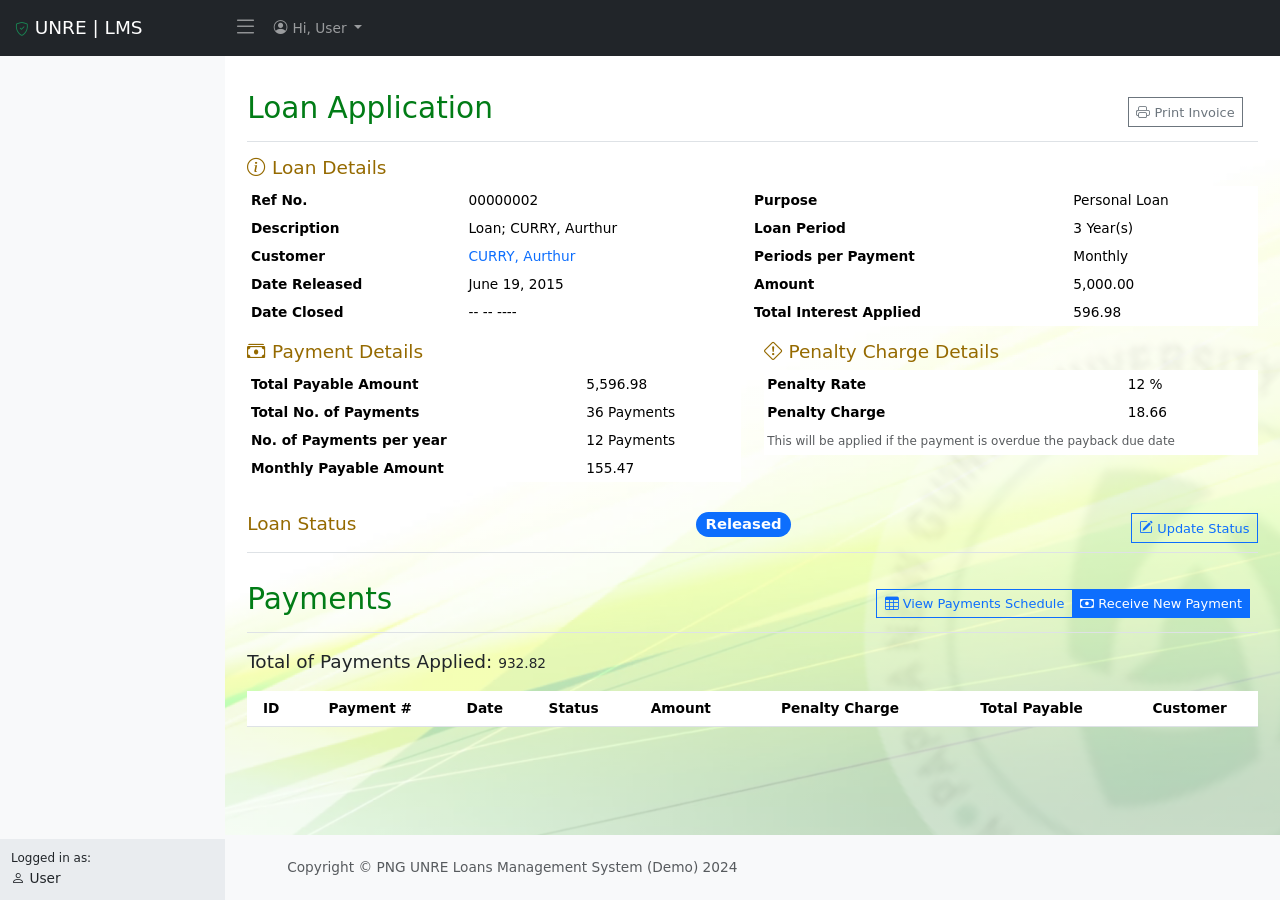
<file: loan-view.html>
<!DOCTYPE html>
<html lang="en">
<head>
    <meta charset="utf-8" />
    <meta name="viewport" content="width=device-width, initial-scale=1, shrink-to-fit=no" />
    <title>Loan Application | UNRE LMS Portal</title>
    
    <link href="https://cdn.jsdelivr.net/npm/bootstrap@5.3.8/dist/css/bootstrap.min.css" rel="stylesheet">
    <link rel="stylesheet" href="https://cdn.jsdelivr.net/npm/bootstrap-icons@1.13.1/font/bootstrap-icons.css">
    <link href="https://cdn.datatables.net/2.0.2/css/dataTables.bootstrap5.min.css" rel="stylesheet">
    <link rel="stylesheet" href="assets/css/demo.css">
    <link rel="stylesheet" href="https://printjs-4de6.kxcdn.com/print.min.css">
    <link rel="icon" type="image/x-icon" href="assets/favicon/favicon.ico">
</head>
<body class="sb-nav-fixed" id="bodyBg">

    <nav class="sb-topnav navbar navbar-expand navbar-dark bg-dark">
        <a class="navbar-brand ps-3" href="dashboard.html"><i class="bi-shield-check text-success"></i> UNRE | LMS</a>
        <button class="btn btn-link btn-sm order-1 order-lg-0 me-4 me-lg-0" id="sidebarToggle" href="#!"><i class="bi-list menu-btn"></i></button>
        <ul class="navbar-nav ms-auto ms-md-0 me-3 me-lg-4">
            <li class="nav-item dropdown">
                <a class="nav-link dropdown-toggle" id="navbarDropdown" href="#" role="button" data-bs-toggle="dropdown" aria-expanded="false">
                    <i class="bi-person-circle"></i>&nbsp;Hi, <span id="topbarUserName">User</span>
                </a>
                <ul class="dropdown-menu dropdown-menu-end">
                    <li><a class="dropdown-item" href="#"><i class="bi-person-circle"></i>&nbsp;User Credentials</a></li>
                    <li><a class="dropdown-item" href="#"><i class="bi-key"></i>&nbsp;Change Password</a></li>
                    <li><hr class="dropdown-divider" /></li>
                    <li><a class="dropdown-item" href="#" id="logoutBtn"><i class="bi-arrow-right-circle"></i>&nbsp;Sign Out</a></li>
                </ul>
            </li>
        </ul>
    </nav>

    <div id="layoutSidenav">
        <div id="layoutSidenav_nav">
            <nav class="sb-sidenav accordion sb-sidenav-light" id="sidenavAccordion">
                <div class="sb-sidenav-menu"><div class="nav" id="dynamicSidebar"></div></div>
                <div class="sb-sidenav-footer">
                    <div class="small">Logged in as:</div>
                    <i class="bi-person"></i>&nbsp;<span id="sidebarUserName">User</span>
                </div>
            </nav>
        </div>

        <div id="layoutSidenav_content">
            <main>
                <div class="container-fluid px-4">
                    
                    <div class="d-flex justify-content-between flex-wrap flex-md-nowrap align-items-center pt-3 pb-2 mb-3 border-bottom">
                        <h2>Loan Application</h2>
                        <div class="btn-toolbar mb-2 mb-md-0">
                            <div class="btn-group me-2">
                                <button type="button" class="btn btn-sm btn-outline-secondary" data-bs-toggle="modal" data-bs-target="#printInvoiceModal"><i class="bi-printer"></i>&nbsp;Print Invoice</button>
                            </div>
                            <div class="btn-group me-2" id="actionButtons"></div>
                        </div>
                    </div>

                    <div class="row">
                        <div class="col-sm-12">
                            <div class="table-responsive">
                                <h5><i class="bi-info-circle"></i>&nbsp;Loan Details</h5>
                                <table class="table table-sm table-borderless">
                                    <tbody>
                                        <tr><th>Ref No.</th><td id="lbl_loanID">-</td><th>Purpose</th><td id="lbl_purpose">-</td></tr>
                                        <tr><th>Description</th><td id="lbl_memo">-</td><th>Loan Period</th><td id="lbl_duration">-</td></tr>
                                        <tr><th>Customer</th><td id="lbl_customer">-</td><th>Periods per Payment</th><td id="lbl_payments_period">-</td></tr>
                                        <tr><th>Date Released</th><td id="lbl_date_released">-</td><th>Amount</th><td id="lbl_amount">-</td></tr>
                                        <tr><th>Date Closed</th><td id="lbl_date_closed">-</td><th>Total Interest Applied</th><td id="lbl_interest">-</td></tr>
                                    </tbody>
                                </table>
                            </div>
                        </div>
                        <div class="col-sm-6">
                            <div class="table-responsive">
                                <h5><i class="bi-cash-stack"></i>&nbsp;Payment Details</h5>
                                <table class="table table-sm table-borderless">
                                    <tbody>
                                        <tr><th>Total Payable Amount</th><td id="lbl_total">-</td></tr>
                                        <tr><th>Total No. of Payments</th><td id="lbl_total_num_payments">-</td></tr>
                                        <tr><th>No. of Payments per year</th><td id="lbl_payments_per_year">-</td></tr>
                                        <tr><th id="lbl_payable_period">Payable Amount</th><td id="lbl_payable_amt">-</td></tr>
                                    </tbody>
                                </table>
                            </div>
                        </div>
                        <div class="col-sm-6">
                            <div class="table-responsive">
                                <h5><i class="bi-exclamation-diamond"></i>&nbsp;Penalty Charge Details</h5>
                                <table class="table table-sm table-borderless">
                                    <tbody>
                                        <tr><th>Penalty Rate</th><td id="lbl_penalty_rate">-</td></tr>
                                        <tr><th>Penalty Charge</th><td id="lbl_penalty_amt">-</td></tr>
                                        <tr><td colspan="2"><small class="text-muted">This will be applied if the payment is overdue the payback due date</small></td></tr>
                                    </tbody>
                                </table>
                            </div>
                        </div>
                    </div>

                    <div class="d-flex justify-content-between flex-wrap flex-md-nowrap align-items-center pt-3 pb-2 mb-3 border-bottom">
                        <h5>Loan Status</h5>
                        <h6 id="lbl_status_badge">-</h6>
                        <div class="btn-toolbar mb-2 mb-md-0" id="statusButtonContainer"></div>
                    </div>

                    <div class="d-flex justify-content-between flex-wrap flex-md-nowrap align-items-center pt-3 pb-2 mb-3 border-bottom">
                        <h2>Payments</h2>
                        <div class="btn-toolbar mb-2 mb-md-0">
                            <div class="btn-group me-2">
                                <a href="loan-schedule.html?id=00000002" role="button" class="btn btn-sm btn-outline-primary"><i class="bi-table"></i>&nbsp;View Payments Schedule</a>
                                <button type="button" class="btn btn-sm btn-primary" data-bs-toggle="modal" data-bs-target="#newPayment" id="btnNewPayment"><i class="bi-cash"></i>&nbsp;Receive New Payment</button>
                            </div>
                        </div>
                    </div>
                    
                    <div class="row">
                        <div class="col-sm-12">
                            <p class="lead">Total of Payments Applied:&nbsp;<span id="lbl_amount_applied">-</span></p>
                            <div class="table-responsive">
                                <table class="table table-md table-striped" id="paymentsTable" width="100%" cellspacing="0">
                                    <thead class="text-center">
                                        <tr><th>ID</th><th>Payment #</th><th>Date</th><th>Status</th><th>Amount</th><th>Penalty Charge</th><th>Total Payable</th><th>Customer</th></tr>
                                    </thead>
                                </table>
                            </div>
                        </div>
                    </div>

                </div>
            </main>
            <footer class="py-4 bg-light mt-auto">
                <div class="container-fluid px-4">
                    <div class="d-flex align-items-center justify-content-between small">
                        <div class="text-muted">Copyright &copy; PNG UNRE Loans Management System (Demo) 2024</div>
                    </div>
                </div>
            </footer>
        </div>
    </div>

    <!-- MODALS -->
    <div class="modal fade" id="printInvoiceModal" tabindex="-1" aria-hidden="true">
        <div class="modal-dialog modal-dialog-centered modal-xl">
            <div class="modal-content">
                <div class="modal-header">
                    <h5 class="modal-title">Loan Invoice</h5>
                    <button type="button" class="btn-close" data-bs-dismiss="modal" aria-label="Close"></button>
                </div>
                <div class="modal-body">
                    <section id="invoiceReport">
                        <p class="text-muted">Papua New Guinea University of Natural Resources and Environment<br>Christmas Club A/C<br>Private Mail Bag Service<br>Kokopo<br>East New Britain Province</p>
                        <div class="table-responsive">
                            <table class="table table-sm table-borderless">
                                <tbody>
                                    <tr class="bg-dark"><th>Invoice No.</th><td>12345678</td><th>Invoice Date</th><td id="inv_date">-</td></tr>
                                    <tr class="bg-dark"><th colspan="2">Loan Information</th><th colspan="2">Invoiced To</th></tr>
                                    <tr><th>Ref No.</th><td id="inv_loanID">-</td><th>Name</th><td id="inv_customer">-</td></tr>
                                    <tr><th>Memo</th><td id="inv_memo">-</td><th>Address</th><td id="inv_address">-</td></tr>
                                </tbody>
                            </table>
                            <table class="table table-sm table-borderless">
                                <thead class="bg-dark text-center"><tr><th>Description</th><th>Amount</th></tr></thead>
                                <tbody>
                                    <tr><td>Loan Amount</td><td class="text-center" id="inv_amount">-</td></tr>
                                    <tr><td>Interest Added</td><td class="text-center" id="inv_interest">-</td></tr>
                                </tbody>
                                <tfoot class="bg-light">
                                    <tr><th class="text-right">Total</th><td class="text-center" id="inv_total">-</td></tr>
                                    <tr><th class="text-right">Payback Amount Applied</th><td class="text-center" id="inv_applied">-</td></tr>
                                    <tr><th class="text-right">Amount Due</th><td class="text-center" id="inv_due">-</td></tr>
                                    <tr><th class="text-right">FINAL CHARGE</th><th class="text-center" id="inv_final">-</th></tr>
                                </tfoot>
                            </table>
                        </div>
                    </section>
                </div>
                <div class="modal-footer">
                    <button type="button" class="btn btn-primary" onclick="printJS({ printable: 'invoiceReport', type: 'html', header: 'Loan Invoice'})"><i class="bi-printer"></i>&nbsp;Print</button>
                </div>
            </div>
        </div>
    </div>

    <div class="modal fade" id="newPayment" tabindex="-1" aria-hidden="true">
        <div class="modal-dialog modal-dialog-centered modal-md">
            <div class="modal-content">
                <div class="modal-header">
                    <h5 class="modal-title">Receive New Payment</h5>
                    <button type="button" class="btn-close" data-bs-dismiss="modal" aria-label="Close"></button>
                </div>
                <form onsubmit="handleMockPayment(event)">
                    <div class="modal-body">
                        <h6 class="text-muted">Loan Ref No. <span id="pay_modal_loanID">-</span></h6>
                        <div class="form-group">
                            <label>Memo</label>
                            <input type="text" class="form-control form-control-sm" id="pay_memo" readonly>
                        </div>
                        <div class="row">
                            <div class="form-group col-sm-6">
                                <label>Payment Number</label>
                                <input type="text" class="form-control form-control-sm" id="pay_paymentNum" readonly>
                            </div>
                            <div class="form-group col-sm-6">
                                <label>Payment Due Date</label>
                                <input type="date" class="form-control form-control-sm" id="pay_due_date" readonly>
                            </div>
                        </div>
                        <div class="row">
                            <div class="form-group col-sm-6">
                                <label>Actual Date of Payment Made&nbsp;<i class="bi-asterisk alertMessage"></i></label>
                                <input type="date" class="form-control form-control-sm" id="pay_date" required>
                            </div>
                            <div class="form-group col-sm-6">
                                <label>Amount Paid&nbsp;<i class="bi-asterisk alertMessage"></i></label>
                                <input type="number" step="any" class="form-control form-control-sm" id="pay_amount" min="0" required>
                            </div>
                        </div>
                        <p id="payFormAlert" class="alertMessage text-center"></p>
                    </div>
                    <div class="modal-footer">
                        <div class="btn-group me-2">
                            <button type="submit" class="btn btn-sm btn-primary"><i class="bi-save"></i>&nbsp;Record</button>
                            <button type="button" class="btn btn-sm btn-outline-secondary" data-bs-dismiss="modal"><i class="bi-x-circle"></i>&nbsp;Cancel</button>
                        </div>
                    </div>
                </form>
            </div>
        </div>
    </div>

    <script src="https://code.jquery.com/jquery-3.7.1.min.js"></script>
    <script src="https://cdn.jsdelivr.net/npm/bootstrap@5.3.8/dist/js/bootstrap.bundle.min.js"></script>
    <script src="https://cdn.datatables.net/2.0.2/js/dataTables.min.js"></script>
    <script src="https://cdn.datatables.net/2.0.2/js/dataTables.bootstrap5.min.js"></script>
    <script src="https://printjs-4de6.kxcdn.com/print.min.js"></script>
    <script src="assets/js/demo.js"></script>
    <script src="assets/js/data-engine.js"></script>

    <script>
        let currentLoanData = null;
        document.addEventListener('DOMContentLoaded', async () => {
            const loaded = await loadDatabase();
            if (!loaded) return;
            const urlParams = new URLSearchParams(window.location.search);
            const loanID = urlParams.get('id') || "00000002";
            currentLoanData = getLoanViewData(loanID);
            if (!currentLoanData) { alert("Loan not found!"); window.location.href = "loans.html"; return; }
            populateLoanView(currentLoanData);
            initializePaymentsTable(currentLoanData.loan.loanID);
            setupMockPaymentModal(currentLoanData);
        });
        function populateLoanView(data) {
            const l = data.loan; const c = data.customer; const t = data.transaction;
            document.getElementById('lbl_loanID').innerText = l.loanID;
            document.getElementById('lbl_purpose').innerText = l.purpose || "N/A";
            document.getElementById('lbl_memo').innerText = t.memo;
            document.getElementById('lbl_duration').innerText = `${l.duration} Year(s)`;
            document.getElementById('lbl_customer').innerHTML = `<a href="customer-view.html?id=${c.customerID}">${c.lastname}, ${c.firstname}</a>`;
            document.getElementById('lbl_payments_period').innerText = l.payments_period;
            document.getElementById('lbl_date_released').innerText = data.dateReleased;
            document.getElementById('lbl_amount').innerText = data.f_amount;
            document.getElementById('lbl_date_closed').innerText = data.dateClosed;
            document.getElementById('lbl_interest').innerText = data.f_interest;
            document.getElementById('lbl_total').innerText = data.f_total;
            document.getElementById('lbl_total_num_payments').innerText = `${data.total_num_payments} Payments`;
            document.getElementById('lbl_payments_per_year').innerText = `${l.payments_per_year} Payments`;
            document.getElementById('lbl_payable_period').innerText = `${l.payments_period} Payable Amount`;
            document.getElementById('lbl_payable_amt').innerText = data.f_payable;
            document.getElementById('lbl_penalty_rate').innerText = `${l.penalty_rate} %`;
            document.getElementById('lbl_penalty_amt').innerText = data.f_penalty;
            document.getElementById('lbl_status_badge').innerHTML = data.statusBadge;
            document.getElementById('lbl_amount_applied').innerText = data.f_applied;

            const actionContainer = document.getElementById('actionButtons');
            const statusContainer = document.getElementById('statusButtonContainer');
            if (l.status === "Pending") {
                actionContainer.innerHTML = `<a role="button" class="btn btn-sm btn-outline-primary" href="loan-edit.html?id=${l.loanID}"><i class="bi-pencil-square"></i>&nbsp;Edit Loan</a><button type="button" class="btn btn-sm btn-outline-danger ms-2" onclick="alert('Mock Remove Loan')"><i class="bi-trash"></i>&nbsp;Remove Loan</button>`;
            }
            statusContainer.innerHTML = `<button type="button" class="btn btn-sm btn-outline-primary" onclick="alert('Mock Update Status')"><i class="bi-pencil-square"></i>&nbsp;Update Status</button>`;
            if (l.status !== "Released" && l.status !== "Completed") { document.getElementById('btnNewPayment').disabled = true; }

            document.getElementById('inv_date').innerText = date_toText(new Date().toISOString());
            document.getElementById('inv_loanID').innerText = l.loanID;
            document.getElementById('inv_customer').innerText = `${c.lastname}, ${c.firstname}`;
            document.getElementById('inv_memo').innerText = t.memo;
            document.getElementById('inv_address').innerText = c.address;
            document.getElementById('inv_amount').innerText = data.f_amount;
            document.getElementById('inv_interest').innerText = data.f_interest;
            document.getElementById('inv_total').innerText = data.f_total;
            document.getElementById('inv_applied').innerText = data.f_applied;
            document.getElementById('inv_due').innerText = data.f_due;
            document.getElementById('inv_final').innerText = data.f_due;
        }
        function initializePaymentsTable(loanID) {
            const mockPayments = [
                { id: 293, num: 'P1/2015', date: '2015-07-19', status: 'Early', amount: 155.47, penalty: 0.00, total: 155.47 },
                { id: 294, num: 'P2/2015', date: '2015-08-19', status: 'Early', amount: 155.47, penalty: 0.00, total: 155.47 },
                { id: 296, num: 'P4/2015', date: '2015-10-25', status: 'Overdue', amount: 155.47, penalty: 18.66, total: 174.13 }
            ];
            $('#paymentsTable').DataTable({
                data: mockPayments,
                columns: [
                    { data: 'id', className: 'text-center' },
                    { data: 'num', className: 'text-center', render: function(d){ return `<a href="#">${d}&nbsp;<i class="bi-arrow-right-circle"></i></a>`} },
                    { data: 'date', className: 'text-center' },
                    { data: 'status', className: 'text-center', render: function(d) { let type = d === 'Overdue' ? 'danger' : 'success'; return `<span class="badge bg-${type} rounded-pill">${d}</span>`; }},
                    { data: 'amount', className: 'text-center', render: function(d){ return format_number(d) } },
                    { data: 'penalty', className: 'text-center', render: function(d){ return format_number(d) } },
                    { data: 'total', className: 'text-center', render: function(d){ return format_number(d) } },
                    { data: 'id', className: 'text-center', render: function(d){ return `<a href="#">00000002</a>`} }
                ],
                dom: 'frtip',
                pageLength: 10
            });
        }
        function setupMockPaymentModal(data) {
            const l = data.loan; const c = data.customer;
            document.getElementById('pay_modal_loanID').innerText = l.loanID;
            document.getElementById('pay_memo').value = `Payment; ${c.lastname}, ${c.firstname}`;
            document.getElementById('pay_paymentNum').value = "P7/2015";
            document.getElementById('pay_due_date').value = "2016-01-19";
            document.getElementById('pay_date').value = new Date().toISOString().split('T')[0];
        }
        function handleMockPayment(event) {
            event.preventDefault();
            const alertBox = document.getElementById('payFormAlert');
            alertBox.innerHTML = '<span class="text-primary">Processing...</span>';
            setTimeout(() => {
                alertBox.innerHTML = '<span class="text-success">Payment recorded successfully! (Mock)</span>';
                setTimeout(() => { $('#newPayment').modal('hide'); alertBox.innerHTML = ''; }, 1000);
            }, 800);
        }
    </script>
</body>
</html>
</file>
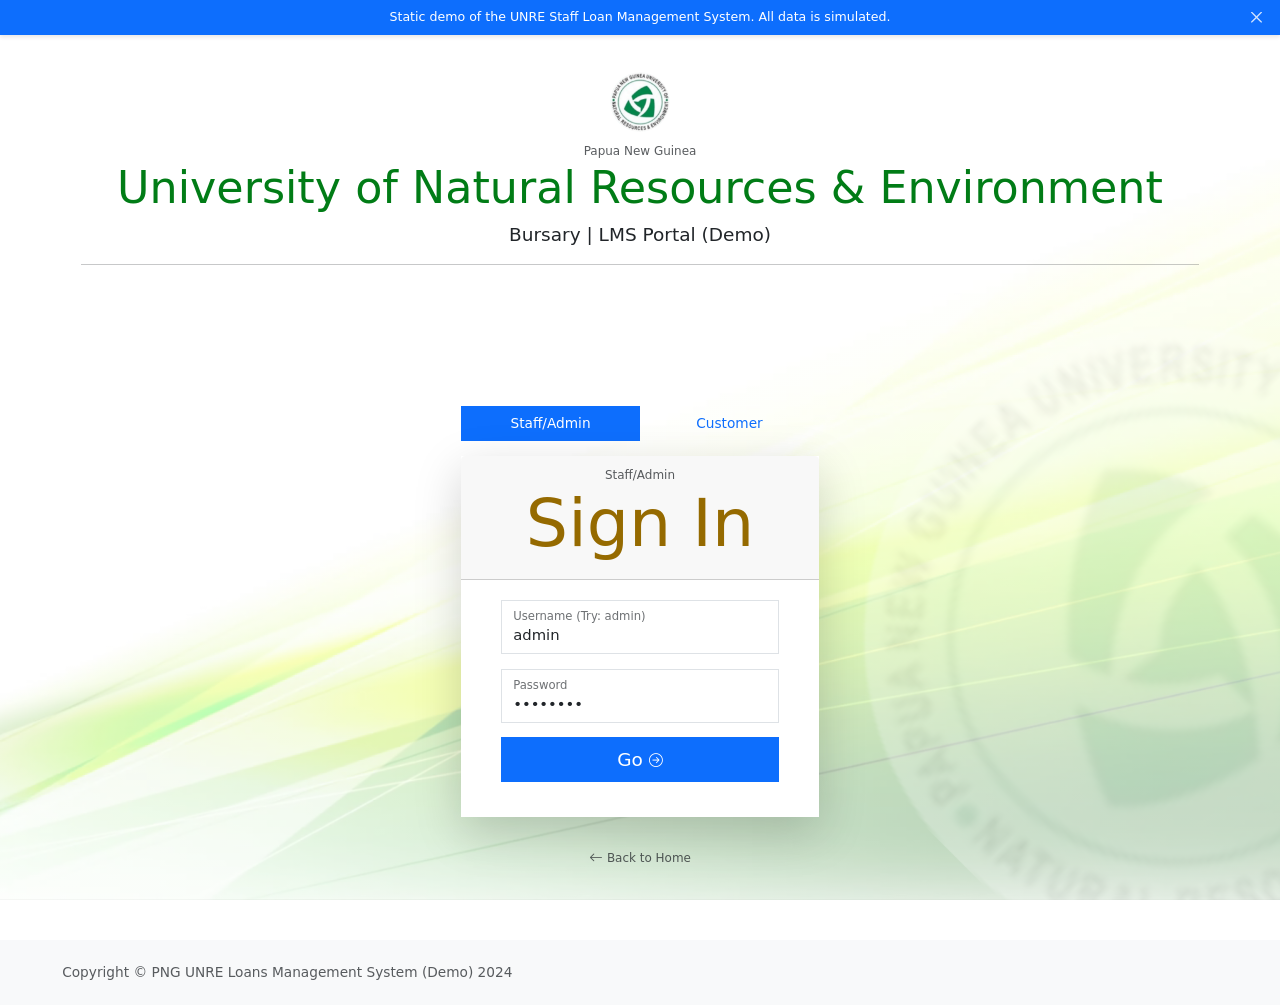
<file: login.html>
<!DOCTYPE html>
<html lang="en">
<head>
    <meta charset="utf-8" />
    <meta name="viewport" content="width=device-width, initial-scale=1, shrink-to-fit=no" />
    <title>Sign In | UNRE LMS Portal</title>
    
    <link href="https://cdn.jsdelivr.net/npm/bootstrap@5.3.8/dist/css/bootstrap.min.css" rel="stylesheet">
    <link rel="stylesheet" href="https://cdn.jsdelivr.net/npm/bootstrap-icons@1.13.1/font/bootstrap-icons.css">
    <link rel="stylesheet" href="assets/css/demo.css">
    <link rel="icon" type="image/x-icon" href="assets/favicon/favicon.ico">
</head>
<body id="bodyBg">

    <!-- DEMO BANNER -->
    <div id="demoBanner">
        Static demo of the UNRE Staff Loan Management System. All data is simulated.
        <button type="button" class="btn-close" aria-label="Close" onclick="document.getElementById('demoBanner').style.display='none';"></button>
    </div>

    <div id="layoutAuthentication">
        <div id="layoutAuthentication_content">
            <main>
                <div class="container">
                    <div class="row justify-content-center align-items-center vh-100">
                        
                        <div class="col-md-12 text-center mb-4">
                            <a href="index.html">
                                <img src="assets/favicon/android-chrome-192x192.png" class="img-fluid rounded-circle mb-2" width="60" height="60" alt="Logo">
                            </a>
                            <br>
                            <small class="text-muted">Papua New Guinea</small>
                            <h2 class="display-5 mt-3" style="margin-top: 0 !important">University of Natural Resources & Environment</h2>
                            <p class="lead">Bursary | LMS Portal (Demo)</p>
                            <hr>
                        </div>

                        <div class="col-xl-4 col-lg-6 col-md-8 col-sm-10 col-xs-12">
                            <nav>
                                <div class="nav nav-pills nav-justified mb-3" id="nav-tab" role="tablist">
                                    <button class="nav-link active" id="nav-staffadmin-login-tab" data-bs-toggle="tab" data-bs-target="#nav-staffadmin-login" type="button" role="tab" aria-selected="true">Staff/Admin</button>
                                    <button class="nav-link" id="nav-customer-login-tab" data-bs-toggle="tab" data-bs-target="#nav-customer-login" type="button" role="tab" aria-selected="false">Customer</button>
                                </div>
                            </nav>

                            <div class="tab-content" id="nav-tabContent">
                                <div class="tab-pane fade show active" id="nav-staffadmin-login" role="tabpanel">
                                    <div class="card shadow-lg border-0 rounded-lg mt-5" style="margin-top: 0 !important">
                                        <div class="card-header text-center">
                                            <small class="text-muted">Staff/Admin</small>
                                            <h5 class="display-2">Sign In</h5>
                                        </div>
                                        <div class="card-body">
                                            <form onsubmit="handleMockLogin(event, 'staff')">
                                                <div class="form-floating mb-3">
                                                    <input class="form-control" id="username" type="text" placeholder="Username" value="admin" required />
                                                    <label for="username">Username (Try: admin)</label>
                                                </div>
                                                <div class="form-floating mb-3">
                                                    <input class="form-control" id="password" type="password" placeholder="Password" value="password" required />
                                                    <label for="password">Password</label>
                                                </div>
                                                <div class="form-group">
                                                    <button class="btn btn-lg btn-block btn-primary w-100" type="submit">
                                                        Go&nbsp;<i class="bi-arrow-right-circle"></i>
                                                    </button>
                                                </div>
                                            </form>
                                        </div>
                                    </div>
                                </div>

                                <div class="tab-pane fade" id="nav-customer-login" role="tabpanel">
                                    <div class="card shadow-lg border-0 rounded-lg mt-5" style="margin-top: 0 !important">
                                        <div class="card-header text-center">
                                            <small class="text-muted">Customer</small>
                                            <h5 class="display-2">Sign In</h5>
                                        </div>
                                        <div class="card-body">
                                            <form onsubmit="handleMockLogin(event, 'customer')">
                                                <div class="form-floating mb-3">
                                                    <input class="form-control" id="customerID" type="text" placeholder="Your PO#" value="246" required />
                                                    <label for="customerID">Your PO# (Try: 246)</label>
                                                </div>
                                                <div class="form-floating mb-3">
                                                    <input class="form-control" id="custpassword" type="password" placeholder="Password" value="password" required />
                                                    <label for="custpassword">Password</label>
                                                </div>
                                                <div class="form-group">
                                                    <button class="btn btn-lg btn-block btn-primary w-100" type="submit">
                                                        Go&nbsp;<i class="bi-arrow-right-circle"></i>
                                                    </button>
                                                </div>
                                            </form>
                                        </div>
                                    </div>
                                </div>

                                <p id="loginAlert" class="text-center alertMessage mt-3"></p>
                            </div>
                            <div class="text-center mt-3">
                                <a href="index.html" class="text-muted small"><i class="bi-arrow-left"></i> Back to Home</a>
                            </div>
                        </div>
                    </div>
                </div>
            </main>
        </div>
        <div id="layoutAuthentication_footer">
            <footer class="py-4 bg-light mt-auto">
                <div class="container-fluid px-4">
                    <div class="d-flex align-items-center justify-content-between small">
                        <div class="text-muted">Copyright &copy; PNG UNRE Loans Management System (Demo) 2024</div>
                    </div>
                </div>
            </footer>
        </div>
    </div>

    <script src="https://cdn.jsdelivr.net/npm/bootstrap@5.3.8/dist/js/bootstrap.bundle.min.js"></script>
    <script src="assets/js/demo.js"></script>
</body>
</html>
</file>
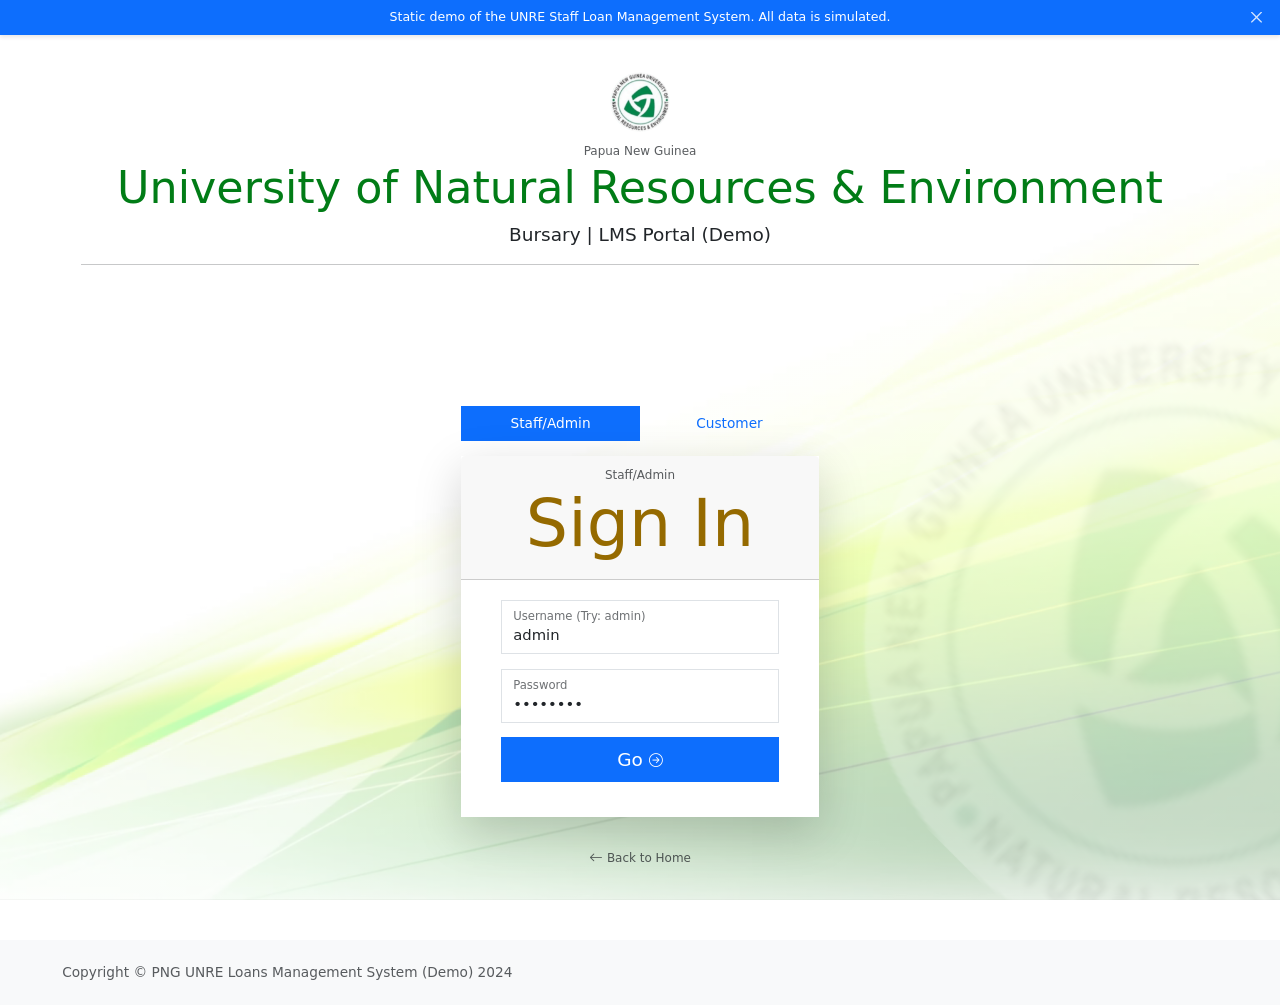
<file: my-transactions.html>
<!DOCTYPE html>
<html lang="en">
<head>
    <meta charset="utf-8" />
    <meta name="viewport" content="width=device-width, initial-scale=1, shrink-to-fit=no" />
    <title>My Transactions | UNRE LMS Portal</title>
    <link rel="icon" type="image/x-icon" href="assets/favicon/favicon.ico">
    
    <link href="https://cdn.jsdelivr.net/npm/bootstrap@5.3.8/dist/css/bootstrap.min.css" rel="stylesheet">
    <link rel="stylesheet" href="https://cdn.jsdelivr.net/npm/bootstrap-icons@1.13.1/font/bootstrap-icons.css">
    <link href="https://cdn.datatables.net/2.0.2/css/dataTables.bootstrap5.min.css" rel="stylesheet">
    <link rel="stylesheet" href="https://printjs-4de6.kxcdn.com/print.min.css">
    <link rel="stylesheet" href="assets/css/demo.css">
</head>
<body class="sb-nav-fixed" id="bodyBg">

    <nav class="sb-topnav navbar navbar-expand navbar-dark bg-dark">
        <a class="navbar-brand ps-3" href="dashboard.html"><i class="bi-shield-check text-success"></i> UNRE | LMS</a>
        <button class="btn btn-link btn-sm order-1 order-lg-0 me-4 me-lg-0" id="sidebarToggle" href="#!"><i class="bi-list menu-btn"></i></button>
        <ul class="navbar-nav ms-auto ms-md-0 me-3 me-lg-4">
            <li class="nav-item dropdown">
                <a class="nav-link dropdown-toggle" id="navbarDropdown" href="#" role="button" data-bs-toggle="dropdown" aria-expanded="false">
                    <i class="bi-person-circle"></i>&nbsp;Hi, <span id="topbarUserName">User</span>
                </a>
                <ul class="dropdown-menu dropdown-menu-end">
                    <li><a class="dropdown-item" href="#"><i class="bi-key"></i>&nbsp;Change Password</a></li>
                    <li><hr class="dropdown-divider" /></li>
                    <li><a class="dropdown-item" href="#" id="logoutBtn"><i class="bi-arrow-right-circle"></i>&nbsp;Sign Out</a></li>
                </ul>
            </li>
        </ul>
    </nav>

    <div id="layoutSidenav">
        <div id="layoutSidenav_nav">
            <nav class="sb-sidenav accordion sb-sidenav-light" id="sidenavAccordion">
                <div class="sb-sidenav-menu"><div class="nav" id="dynamicSidebar"></div></div>
                <div class="sb-sidenav-footer">
                    <div class="small">Logged in as:</div>
                    <i class="bi-person"></i>&nbsp;<span id="sidebarUserName">User</span>
                </div>
            </nav>
        </div>

        <div id="layoutSidenav_content">
            <main>
                <div class="container-fluid px-4">
                    
                    <div class="d-flex justify-content-between flex-wrap flex-md-nowrap align-items-center pt-3 pb-2 mb-3 border-bottom">
                        <h1>Transaction History</h1>
                        <small class="text-muted" id="header_customer_name">-</small>
                        <!-- No Back button for customers -->
                    </div>

                    <div class="row">
                        <div class="col-sm-12">
                            
                            <!-- Tab Navigation -->
                            <nav>
                                <div class="nav nav-pills mb-3" id="nav-tab" role="tablist">
                                    <button class="nav-link active" id="nav-statement-tab" data-bs-toggle="tab" data-bs-target="#nav-statement" type="button" role="tab" aria-controls="nav-statement" aria-selected="true"><i class="bi-file-earmark-text"></i>&nbsp;View as Statement</button>
                                    <button class="nav-link" id="nav-datatable-tab" data-bs-toggle="tab" data-bs-target="#nav-datatable" type="button" role="tab" aria-controls="nav-datatable" aria-selected="false"><i class="bi-table"></i>&nbsp;View as Data Table</button>
                                </div>
                            </nav>

                            <!-- Tab Content -->
                            <div class="tab-content" id="nav-tabContent">
                                
                                <!-- Statement View -->
                                <div class="tab-pane fade show active" id="nav-statement" role="tabpanel" aria-labelledby="nav-statement-tab">
                                    <div class="card">
                                        <div class="card-header text-end">
                                            <div class="btn-group me-2">
                                                <button type="button" class="btn btn-sm btn-outline-secondary" onclick="printJS({ printable: 'statementReport', type: 'html', header: 'Transaction Statement'})"><i class="bi-printer"></i>&nbsp;Print</button>
                                            </div>
                                        </div>
                                        <div class="card-body">
                                            <section id="statementReport">
                                                <div class="row">
                                                    <div class="col-sm-2">
                                                        <img src="assets/favicon/android-chrome-192x192.png" class="img-fluid rounded-circle" width="100" height="100">
                                                    </div>
                                                    <div class="col-sm-10">
                                                        <p class="text-muted"><i>
                                                            Papua New Guinea University of Natural Resources and Environment<br>
                                                            Christmas Club A/C<br>
                                                            Private Mail Bag Service<br>
                                                            Kokopo<br>
                                                            East New Britain Province
                                                        </i></p>
                                                    </div>
                                                </div>

                                                <h4>Statement</h4><hr>

                                                <div class="table-responsive">
                                                    <table class="table table-sm table-borderless">
                                                        <tbody>
                                                            <tr>
                                                                <th>Statement No.</th>
                                                                <td>98765432</td>
                                                                <th class="text-end">Statement Date</th>
                                                                <td id="stmt_date">-</td>
                                                            </tr>
                                                            <tr>
                                                                <th>Customer</th>
                                                                <td id="stmt_customer">-</td>
                                                                <td colspan="2"></td>
                                                            </tr>
                                                        </tbody>
                                                    </table>

                                                    <div data-bs-spy="scroll" data-bs-offset="0" class="scrollspy" tabindex="0">
                                                        <table class="table table-sm table-striped">
                                                            <thead class="text-center">
                                                                <tr><th>Date</th><th>Ref No.</th><th>Description</th><th>Charges</th><th>Payments</th><th>Balance</th></tr>
                                                            </thead>
                                                            <tfoot class="bg-dark">
                                                                <tr class="text-center"><th>Date</th><th>Ref No.</th><th>Description</th><th>Charges</th><th>Payments</th><th>Balance</th></tr>
                                                                <tr class="bg-light">
                                                                    <th class="text-center" id="stmt_final_date">-</th>
                                                                    <th colspan="4" class="text-end">Final Charge</th>
                                                                    <th class="text-center" id="stmt_final_balance">-</th>
                                                                </tr>
                                                            </tfoot>
                                                            <tbody class="text-center" id="stmt_tbody"></tbody>
                                                        </table>
                                                    </div>
                                                </div>
                                            </section>
                                        </div>
                                    </div>
                                </div>

                                <!-- Data Table View -->
                                <div class="tab-pane fade" id="nav-datatable" role="tabpanel" aria-labelledby="nav-datatable-tab">
                                    <div class="table-responsive">
                                        <table class="table table-sm table-striped" id="dataTable" width="100%" cellspacing="0">
                                            <thead class="text-center">
                                                <tr>
                                                    <th>ID</th>
                                                    <th>Date</th>
                                                    <th>Ref No.</th>
                                                    <th>Description</th>
                                                    <th>Charges</th>
                                                    <th>Payments</th>
                                                    <th>Balance</th>
                                                    <th>Customer PO#</th>
                                                </tr>
                                            </thead>
                                            <tfoot class="text-center">
                                                <tr>
                                                    <th>ID</th>
                                                    <th>Date</th>
                                                    <th>Ref No.</th>
                                                    <th>Description</th>
                                                    <th>Charges</th>
                                                    <th>Payments</th>
                                                    <th>Balance</th>
                                                    <th>Customer PO#</th>
                                                </tr>
                                            </tfoot>
                                        </table>
                                    </div>
                                </div>

                            </div>
                        </div>
                    </div>

                </div>
            </main>
            <footer class="py-4 bg-light mt-auto">
                <div class="container-fluid px-4">
                    <div class="d-flex align-items-center justify-content-between small">
                        <div class="text-muted">Copyright &copy; PNG UNRE Loans Management System (Demo) 2024</div>
                    </div>
                </div>
            </footer>
        </div>
    </div>

    <script src="https://code.jquery.com/jquery-3.7.1.min.js"></script>
    <script src="https://cdn.jsdelivr.net/npm/bootstrap@5.3.8/dist/js/bootstrap.bundle.min.js"></script>
    <script src="https://cdn.datatables.net/2.0.2/js/dataTables.min.js"></script>
    <script src="https://cdn.datatables.net/2.0.2/js/dataTables.bootstrap5.min.js"></script>
    <script src="https://printjs-4de6.kxcdn.com/print.min.js"></script>
    
    <script src="assets/js/demo.js"></script>
    <script src="assets/js/data-engine.js"></script>

    <script>
        document.addEventListener('DOMContentLoaded', async () => {
            const loaded = await loadDatabase();
            if (!loaded) return;

            // Customer ID is locked to 246 (James Watson) for this demo
            const customerID = 246;
            const customer = getCustomerDetails(customerID);
            
            // Populate Header & Statement Details
            document.getElementById('header_customer_name').innerText = `${customer.lastname}, ${customer.firstname}`;
            document.getElementById('stmt_date').innerText = date_toText(new Date().toISOString());
            document.getElementById('stmt_customer').innerHTML = `
                ${customer.lastname}, ${customer.firstname}<br>
                ${customer.address}<br>
                ${customer.email}
            `;

            // Fetch transactions for this customer
            const customerTransactions = DB.transactions.filter(t => t.customerID == customerID);
            
            // 1. Render Statement View
            renderStatementRows(customerTransactions);

            // 2. Render DataTable View
            renderDataTable(customerTransactions);
        });

        function renderStatementRows(transactions) {
            const tbody = document.getElementById('stmt_tbody');
            tbody.innerHTML = '';
            
            let lastBalance = 0;
            let lastDate = '-';

            transactions.forEach(t => {
                const loan = DB.loans.find(l => l.transactionID == t.transactionID);
                let row = '';

                if (loan && (loan.status === "Released" || loan.status === "Completed")) {
                    row = `
                        <tr>
                            <td>${short_date_toText(t.date)}</td>
                            <td>${loan.loanID}</td>
                            <td>${t.memo}</td>
                            <td>${format_number(loan.total)}</td>
                            <td>&nbsp;</td>
                            <td>${format_number(t.balance)}</td>
                        </tr>
                    `;
                    lastBalance = t.balance;
                    lastDate = t.date;
                } else if (t.memo.includes("Payment")) {
                    row = `
                        <tr>
                            <td>${short_date_toText(t.date)}</td>
                            <td>P1/2015</td>
                            <td>${t.memo}</td>
                            <td>&nbsp;</td>
                            <td>${format_number(155.47)}</td>
                            <td>${format_number(t.balance)}</td>
                        </tr>
                    `;
                    lastBalance = t.balance;
                    lastDate = t.date;
                }

                if (row) tbody.innerHTML += row;
            });

            document.getElementById('stmt_final_date').innerText = short_date_toText(lastDate);
            document.getElementById('stmt_final_balance').innerText = format_number(lastBalance);
        }

        function renderDataTable(transactions) {
            const tableData = [];

            transactions.forEach(t => {
                const loan = DB.loans.find(l => l.transactionID == t.transactionID);
                
                if (loan && (loan.status === "Released" || loan.status === "Completed")) {
                    tableData.push({
                        id: t.transactionID,
                        date: short_date_toText(t.date),
                        ref: loan.loanID,
                        desc: t.memo,
                        charges: format_number(loan.total),
                        payments: '&nbsp;',
                        balance: format_number(t.balance),
                        customer: t.customerID
                    });
                } else if (t.memo.includes("Payment")) {
                    tableData.push({
                        id: t.transactionID,
                        date: short_date_toText(t.date),
                        ref: 'P1/2015',
                        desc: t.memo,
                        charges: '&nbsp;',
                        payments: format_number(155.47),
                        balance: format_number(t.balance),
                        customer: t.customerID
                    });
                }
            });

            $('#dataTable').DataTable({
                data: tableData,
                columns: [
                    { data: 'id', className: 'text-center' },
                    { data: 'date', className: 'text-center' },
                    { data: 'ref', className: 'text-center' },
                    { data: 'desc', className: 'text-center' },
                    { data: 'charges', className: 'text-center' },
                    { data: 'payments', className: 'text-center' },
                    { data: 'balance', className: 'text-center' },
                    { data: 'customer', className: 'text-center' }
                ],
                dom: 'frtip',
                pageLength: 10
            });
        }
    </script>
</body>
</html>
</file>
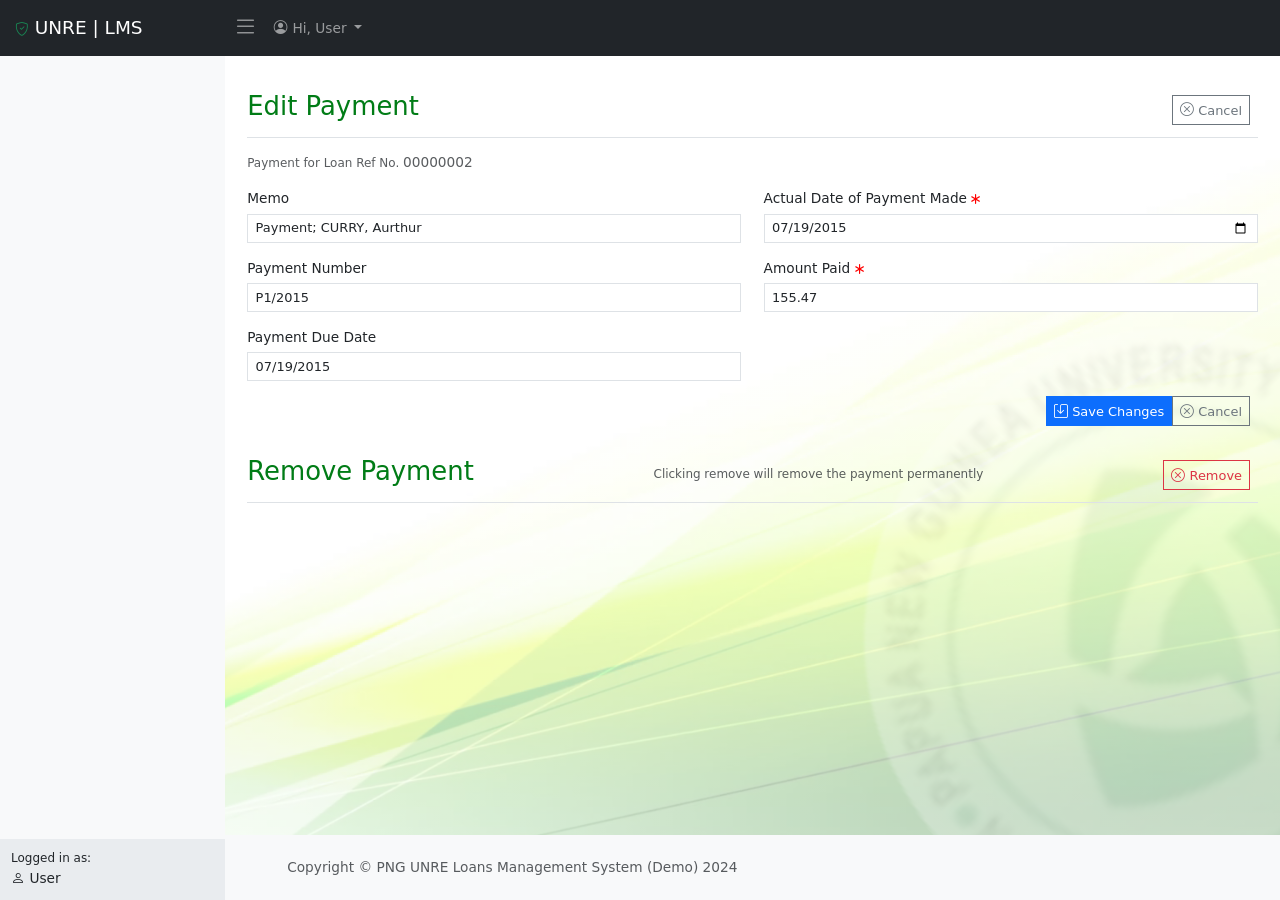
<file: payment-edit.html>
<!DOCTYPE html>
<html lang="en">
<head>
    <meta charset="utf-8" />
    <meta name="viewport" content="width=device-width, initial-scale=1, shrink-to-fit=no" />
    <title>Edit Payment | UNRE LMS Portal</title>
    <link rel="icon" type="image/x-icon" href="assets/favicon/favicon.ico">
    
    <link href="https://cdn.jsdelivr.net/npm/bootstrap@5.3.8/dist/css/bootstrap.min.css" rel="stylesheet">
    <link rel="stylesheet" href="https://cdn.jsdelivr.net/npm/bootstrap-icons@1.13.1/font/bootstrap-icons.css">
    <link rel="stylesheet" href="assets/css/demo.css">
</head>
<body class="sb-nav-fixed" id="bodyBg">

    <nav class="sb-topnav navbar navbar-expand navbar-dark bg-dark">
        <a class="navbar-brand ps-3" href="dashboard.html"><i class="bi-shield-check text-success"></i> UNRE | LMS</a>
        <button class="btn btn-link btn-sm order-1 order-lg-0 me-4 me-lg-0" id="sidebarToggle" href="#!"><i class="bi-list menu-btn"></i></button>
        <ul class="navbar-nav ms-auto ms-md-0 me-3 me-lg-4">
            <li class="nav-item dropdown">
                <a class="nav-link dropdown-toggle" id="navbarDropdown" href="#" role="button" data-bs-toggle="dropdown" aria-expanded="false">
                    <i class="bi-person-circle"></i>&nbsp;Hi, <span id="topbarUserName">User</span>
                </a>
                <ul class="dropdown-menu dropdown-menu-end">
                    <li><a class="dropdown-item" href="#"><i class="bi-person-circle"></i>&nbsp;User Credentials</a></li>
                    <li><a class="dropdown-item" href="#"><i class="bi-key"></i>&nbsp;Change Password</a></li>
                    <li><hr class="dropdown-divider" /></li>
                    <li><a class="dropdown-item" href="#" id="logoutBtn"><i class="bi-arrow-right-circle"></i>&nbsp;Sign Out</a></li>
                </ul>
            </li>
        </ul>
    </nav>

    <div id="layoutSidenav">
        <div id="layoutSidenav_nav">
            <nav class="sb-sidenav accordion sb-sidenav-light" id="sidenavAccordion">
                <div class="sb-sidenav-menu"><div class="nav" id="dynamicSidebar"></div></div>
                <div class="sb-sidenav-footer">
                    <div class="small">Logged in as:</div>
                    <i class="bi-person"></i>&nbsp;<span id="sidebarUserName">User</span>
                </div>
            </nav>
        </div>

        <div id="layoutSidenav_content">
            <main>
                <div class="container-fluid px-4">
                    
                    <div class="d-flex justify-content-between flex-wrap flex-md-nowrap align-items-center pt-3 pb-2 mb-3 border-bottom">
                        <h3>Edit Payment</h3>
                        <div class="btn-toolbar mb-2 mb-md-0">
                            <div class="btn-group me-2">
                                <a role="button" class="btn btn-sm btn-outline-secondary" href="loan-view.html?id=00000002"><i class="bi-x-circle"></i>&nbsp;Cancel</a>
                            </div>
                        </div>
                    </div>

                    <small class="text-muted">Payment for Loan Ref No. <span id="pay_loanID">00000002</span></small>

                    <form method="post" onsubmit="handleMockEditPayment(event)" class="row mt-3">
                        <div class="col-sm-6">
                            <div class="form-group">
                                <label>Memo</label>
                                <input type="text" class="form-control form-control-sm" value="Payment; CURRY, Aurthur" readonly>
                            </div>
                            <div class="form-group">
                                <label>Payment Number</label>
                                <input type="text" class="form-control form-control-sm" value="P1/2015" readonly>
                            </div>
                            <div class="form-group">
                                <label>Payment Due Date</label>
                                <input type="date" class="form-control form-control-sm" value="2015-07-19" readonly>
                            </div>
                        </div>
                        <div class="col-sm-6">
                            <div class="form-group">
                                <label>Actual Date of Payment Made&nbsp;<i class="bi-asterisk alertMessage"></i></label>
                                <input type="date" class="form-control form-control-sm" value="2015-07-19" required>
                            </div>
                            <div class="form-group">
                                <label>Amount Paid&nbsp;<i class="bi-asterisk alertMessage"></i></label>
                                <input type="number" step="any" class="form-control form-control-sm" value="155.47" required>
                            </div>
                        </div>
                        <div class="col-sm-12">
                            <div class="form-group text-end">
                                <div class="btn-group me-2">
                                    <button type="submit" class="btn btn-sm btn-primary"><i class="bi-save"></i>&nbsp;Save Changes</button>
                                    <a role="button" class="btn btn-sm btn-outline-secondary" href="loan-view.html?id=00000002"><i class="bi-x-circle"></i>&nbsp;Cancel</a>
                                </div>
                                <p id="payFormAlert" class="alertMessage text-center"></p>
                            </div>
                        </div>
                    </form>

                    <!-- Remove Payment Section -->
                    <div class="d-flex justify-content-between flex-wrap flex-md-nowrap align-items-center pt-3 pb-2 mb-3 border-bottom">
                        <h3>Remove Payment</h3>
                        <small class="text-muted">Clicking remove will remove the payment permanently</small>
                        <div class="btn-toolbar mb-2 mb-md-0">
                            <div class="btn-group me-2">
                                <button type="button" class="btn btn-sm btn-outline-danger" data-bs-toggle="modal" data-bs-target="#removePayment"><i class="bi-x-circle"></i>&nbsp;Remove</button>
                            </div>
                        </div>
                    </div>

                </div>
            </main>
            <footer class="py-4 bg-light mt-auto">
                <div class="container-fluid px-4">
                    <div class="d-flex align-items-center justify-content-between small">
                        <div class="text-muted">Copyright &copy; PNG UNRE Loans Management System (Demo) 2024</div>
                    </div>
                </div>
            </footer>
        </div>
    </div>

    <!-- Remove Payment Modal -->
    <div class="modal fade" id="removePayment" tabindex="-1" aria-hidden="true">
        <div class="modal-dialog modal-dialog-centered modal-sm">
            <div class="modal-content">
                <div class="modal-header">
                    <h5 class="modal-title">Are you sure?</h5>
                    <button type="button" class="btn-close" data-bs-dismiss="modal" aria-label="Close"></button>
                </div>
                <form onsubmit="handleMockRemovePayment(event)">
                    <div class="modal-body">
                        <div class="row">
                            <div class="col-md-6">
                                <button type="submit" class="btn btn-sm btn-block btn-danger"><i class="bi-x-circle"></i>&nbsp;Discard</button>
                            </div>
                            <div class="col-md-6">
                                <button type="button" class="btn btn-sm btn-block btn-outline-primary" data-bs-dismiss="modal"><i class="bi-save"></i>&nbsp;Keep</button>
                            </div>
                        </div>
                        <p id="removePayFormAlert" class="alertMessage text-center"></p>
                    </div>
                </form>
            </div>
        </div>
    </div>

    <script src="https://code.jquery.com/jquery-3.7.1.min.js"></script>
    <script src="https://cdn.jsdelivr.net/npm/bootstrap@5.3.8/dist/js/bootstrap.bundle.min.js"></script>
    <script src="assets/js/demo.js"></script>
    <script src="assets/js/data-engine.js"></script>

    <script>
        // In a real scenario, you would pull the payment ID from the URL and fetch it from data.json.
        // For this static demo, we are hardcoding the P1/2015 payment for Loan 00000002.

        function handleMockEditPayment(event) {
            event.preventDefault();
            const alertBox = document.getElementById('payFormAlert');
            alertBox.innerHTML = '<span class="text-primary">Processing...</span>';
            
            setTimeout(() => {
                alertBox.innerHTML = '<span class="text-success">Changes saved successfully! (Mock)</span>';
                setTimeout(() => {
                    window.location.href = "loan-view.html?id=00000002";
                }, 1000);
            }, 800);
        }

        function handleMockRemovePayment(event) {
            event.preventDefault();
            const alertBox = document.getElementById('removePayFormAlert');
            alertBox.innerHTML = '<span class="text-danger">Removing...</span>';
            
            setTimeout(() => {
                alertBox.innerHTML = '<span class="text-success">Payment removed. (Mock)</span>';
                setTimeout(() => {
                    window.location.href = "loan-view.html?id=00000002";
                }, 1000);
            }, 800);
        }
    </script>
</body>
</html>
</file>
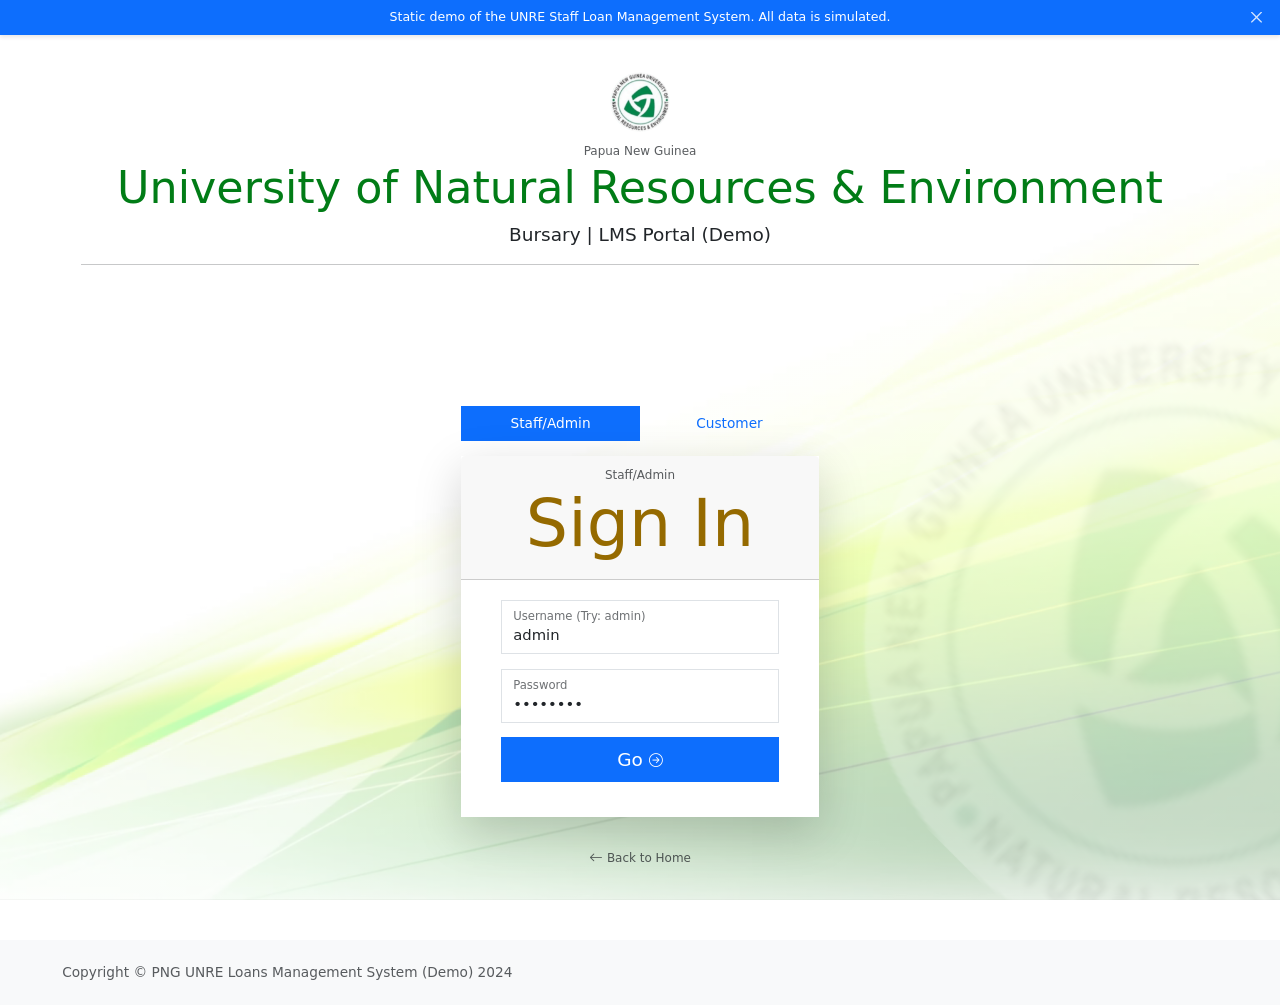
<file: statement.html>
<!DOCTYPE html>
<html lang="en">
<head>
    <meta charset="utf-8" />
    <meta name="viewport" content="width=device-width, initial-scale=1, shrink-to-fit=no" />
    <title>Transaction Statement | UNRE LMS Portal</title>
    <link rel="icon" type="image/x-icon" href="assets/favicon/favicon.ico">
    
    <link href="https://cdn.jsdelivr.net/npm/bootstrap@5.3.8/dist/css/bootstrap.min.css" rel="stylesheet">
    <link rel="stylesheet" href="https://cdn.jsdelivr.net/npm/bootstrap-icons@1.13.1/font/bootstrap-icons.css">
    <link rel="stylesheet" href="assets/css/demo.css">
    <link rel="stylesheet" href="https://printjs-4de6.kxcdn.com/print.min.css">
</head>
<body class="sb-nav-fixed" id="bodyBg">

    <nav class="sb-topnav navbar navbar-expand navbar-dark bg-dark">
        <a class="navbar-brand ps-3" href="dashboard.html"><i class="bi-shield-check text-success"></i> UNRE | LMS</a>
        <button class="btn btn-link btn-sm order-1 order-lg-0 me-4 me-lg-0" id="sidebarToggle" href="#!"><i class="bi-list menu-btn"></i></button>
        <ul class="navbar-nav ms-auto ms-md-0 me-3 me-lg-4">
            <li class="nav-item dropdown">
                <a class="nav-link dropdown-toggle" id="navbarDropdown" href="#" role="button" data-bs-toggle="dropdown" aria-expanded="false">
                    <i class="bi-person-circle"></i>&nbsp;Hi, <span id="topbarUserName">User</span>
                </a>
                <ul class="dropdown-menu dropdown-menu-end">
                    <li><a class="dropdown-item" href="#"><i class="bi-person-circle"></i>&nbsp;User Credentials</a></li>
                    <li><a class="dropdown-item" href="#"><i class="bi-key"></i>&nbsp;Change Password</a></li>
                    <li><hr class="dropdown-divider" /></li>
                    <li><a class="dropdown-item" href="#" id="logoutBtn"><i class="bi-arrow-right-circle"></i>&nbsp;Sign Out</a></li>
                </ul>
            </li>
        </ul>
    </nav>

    <div id="layoutSidenav">
        <div id="layoutSidenav_nav">
            <nav class="sb-sidenav accordion sb-sidenav-light" id="sidenavAccordion">
                <div class="sb-sidenav-menu"><div class="nav" id="dynamicSidebar"></div></div>
                <div class="sb-sidenav-footer">
                    <div class="small">Logged in as:</div>
                    <i class="bi-person"></i>&nbsp;<span id="sidebarUserName">User</span>
                </div>
            </nav>
        </div>

        <div id="layoutSidenav_content">
            <main>
                <div class="container-fluid px-4">
                    
                    <div class="d-flex justify-content-between flex-wrap flex-md-nowrap align-items-center pt-3 pb-2 mb-3 border-bottom">
                        <h1>Transaction History</h1>
                        <small class="text-muted" id="header_customer_name">-</small>
                        <div class="btn-toolbar mb-2 mb-md-0">
                            <div class="btn-group me-2">
                                <a href="customers.html" role="button" class="btn btn-sm btn-primary"><i class="bi-arrow-left-circle"></i>&nbsp;Back</a>
                            </div>
                        </div>
                    </div>

                    <div class="row">
                        <div class="col-sm-12">
                            <div class="card">
                                <div class="card-header text-end">
                                    <div class="btn-group me-2">
                                        <button type="button" class="btn btn-sm btn-outline-secondary" onclick="printJS({ printable: 'statementReport', type: 'html', header: 'Transaction Statement'})"><i class="bi-printer"></i>&nbsp;Print</button>
                                        <button type="button" class="btn btn-sm btn-outline-primary" data-bs-toggle="modal" data-bs-target="#filterQuery"><i class="bi-funnel"></i>&nbsp;Filter Activity</button>
                                    </div>
                                </div>
                                <div class="card-body">
                                    <section id="statementReport">
                                        <div class="row">
                                            <div class="col-sm-2">
                                                <img src="assets/favicon/android-chrome-192x192.png" class="img-fluid rounded-circle" width="100" height="100">
                                            </div>
                                            <div class="col-sm-10">
                                                <p class="text-muted"><i>
                                                    Papua New Guinea University of Natural Resources and Environment<br>
                                                    Christmas Club A/C<br>
                                                    Private Mail Bag Service<br>
                                                    Kokopo<br>
                                                    East New Britain Province
                                                </i></p>
                                            </div>
                                        </div>

                                        <h4>Statement</h4><hr>

                                        <div class="table-responsive">
                                            <table class="table table-sm table-borderless">
                                                <tbody>
                                                    <tr>
                                                        <th>Statement No.</th>
                                                        <td>12345678</td>
                                                        <th class="text-end">Statement Date</th>
                                                        <td id="stmt_date">-</td>
                                                    </tr>
                                                    <tr>
                                                        <th>Customer</th>
                                                        <td id="stmt_customer">-</td>
                                                        <td colspan="2"></td>
                                                    </tr>
                                                </tbody>
                                            </table>

                                            <div data-bs-spy="scroll" data-bs-offset="0" class="scrollspy" tabindex="0">
                                                <table class="table table-sm table-striped" id="statementQueryTable">
                                                    <thead class="bg-dark text-center">
                                                        <tr><th>Date</th><th>Ref No.</th><th>Description</th><th>Charges</th><th>Payments</th><th>Balance</th></tr>
                                                    </thead>
                                                    <tfoot class="bg-dark">
                                                        <tr class="text-center"><th>Date</th><th>Ref No.</th><th>Description</th><th>Charges</th><th>Payments</th><th>Balance</th></tr>
                                                        <tr class="bg-light">
                                                            <th class="text-center" id="stmt_final_date">-</th>
                                                            <th colspan="4" class="text-end">Final Charge</th>
                                                            <th class="text-center" id="stmt_final_balance">-</th>
                                                        </tr>
                                                    </tfoot>
                                                    <tbody class="text-center" id="stmt_tbody"></tbody>
                                                </table>
                                            </div>
                                        </div>
                                    </section>
                                </div>
                                <div class="card-footer text-end">
                                    <div class="btn-group me-2">
                                        <button type="button" class="btn btn-sm btn-outline-secondary" onclick="printJS({ printable: 'statementReport', type: 'html', header: 'Transaction Statement'})"><i class="bi-printer"></i>&nbsp;Print</button>
                                        <button type="button" class="btn btn-sm btn-outline-primary" data-bs-toggle="modal" data-bs-target="#filterQuery"><i class="bi-funnel"></i>&nbsp;Filter Activity</button>
                                    </div>
                                </div>
                            </div>
                        </div>
                    </div>

                </div>
            </main>
            <footer class="py-4 bg-light mt-auto">
                <div class="container-fluid px-4">
                    <div class="d-flex align-items-center justify-content-between small">
                        <div class="text-muted">Copyright &copy; PNG UNRE Loans Management System (Demo) 2024</div>
                    </div>
                </div>
            </footer>
        </div>
    </div>

    <div class="modal fade" id="filterQuery" tabindex="-1" aria-hidden="true">
        <div class="modal-dialog modal-dialog-centered modal-md">
            <div class="modal-content">
                <div class="modal-header">
                    <h5 class="modal-title">Filter Transaction Activity</h5>
                    <button type="button" class="btn-close" data-bs-dismiss="modal" aria-label="Close"></button>
                </div>
                <form onsubmit="handleMockFilter(event)">
                    <div class="modal-body">
                        <div class="row text-start">
                            <div class="col-md-6">
                                <div class="form-group">
                                    <label>Activity From&nbsp;<i class="bi-asterisk alertMessage"></i></label>
                                    <input type="date" id="activityFrom" class="form-control form-control-sm" required>
                                </div>
                            </div>
                            <div class="col-md-6">
                                <div class="form-group">
                                    <label>Activity To&nbsp;<i class="bi-asterisk alertMessage"></i></label>
                                    <input type="date" id="activityTo" class="form-control form-control-sm" required>
                                </div>
                            </div>
                        </div>
                    </div>
                    <div class="modal-footer">
                        <div class="btn-group me-2">
                            <button type="submit" class="btn btn-sm btn-primary"><i class="bi-search"></i>&nbsp;Query</button>
                            <button type="button" class="btn btn-sm btn-outline-secondary" data-bs-dismiss="modal"><i class="bi-x-circle"></i>&nbsp;Cancel</button>
                        </div>
                    </div>
                </form>
            </div>
        </div>
    </div>

    <script src="https://code.jquery.com/jquery-3.7.1.min.js"></script>
    <script src="https://cdn.jsdelivr.net/npm/bootstrap@5.3.8/dist/js/bootstrap.bundle.min.js"></script>
    <script src="https://printjs-4de6.kxcdn.com/print.min.js"></script>
    <script src="assets/js/demo.js"></script>
    <script src="assets/js/data-engine.js"></script>

    <script>
        document.addEventListener('DOMContentLoaded', async () => {
            const loaded = await loadDatabase();
            if (!loaded) return;
            const customerID = 246;
            const customer = getCustomerDetails(customerID);
            document.getElementById('header_customer_name').innerText = `${customer.lastname}, ${customer.firstname}`;
            document.getElementById('stmt_date').innerText = date_toText(new Date().toISOString());
            document.getElementById('stmt_customer').innerHTML = `${customer.lastname}, ${customer.firstname}<br>${customer.address}<br>${customer.email}`;
            const customerTransactions = DB.transactions.filter(t => t.customerID == customerID);
            renderStatementRows(customerTransactions);
            document.getElementById('activityFrom').value = "2015-01-01";
            document.getElementById('activityTo').value = "2024-12-31";
        });
        function renderStatementRows(transactions) {
            const tbody = document.getElementById('stmt_tbody');
            tbody.innerHTML = '';
            let lastBalance = 0; let lastDate = '-';
            transactions.forEach(t => {
                const loan = DB.loans.find(l => l.transactionID == t.transactionID);
                let row = '';
                if (loan && (loan.status === "Released" || loan.status === "Completed")) {
                    row = `<tr><td>${short_date_toText(t.date)}</td><td>${loan.loanID}</td><td>${t.memo}</td><td>${format_number(loan.total)}</td><td>&nbsp;</td><td>${format_number(t.balance)}</td></tr>`;
                    lastBalance = t.balance; lastDate = t.date;
                } else if (t.memo.includes("Payment")) {
                    row = `<tr><td>${short_date_toText(t.date)}</td><td>P1/2015</td><td>${t.memo}</td><td>&nbsp;</td><td>${format_number(155.47)}</td><td>${format_number(t.balance)}</td></tr>`;
                    lastBalance = t.balance; lastDate = t.date;
                }
                if (row) tbody.innerHTML += row;
            });
            document.getElementById('stmt_final_date').innerText = short_date_toText(lastDate);
            document.getElementById('stmt_final_balance').innerText = format_number(lastBalance);
        }
        function handleMockFilter(event) {
            event.preventDefault();
            const from = document.getElementById('activityFrom').value;
            const to = document.getElementById('activityTo').value;
            const allTx = DB.transactions.filter(t => t.customerID == 246);
            const filtered = allTx.filter(t => t.date >= from && t.date <= to);
            renderStatementRows(filtered);
            const modal = bootstrap.Modal.getInstance(document.getElementById('filterQuery'));
            modal.hide();
        }
    </script>
</body>
</html>
</file>
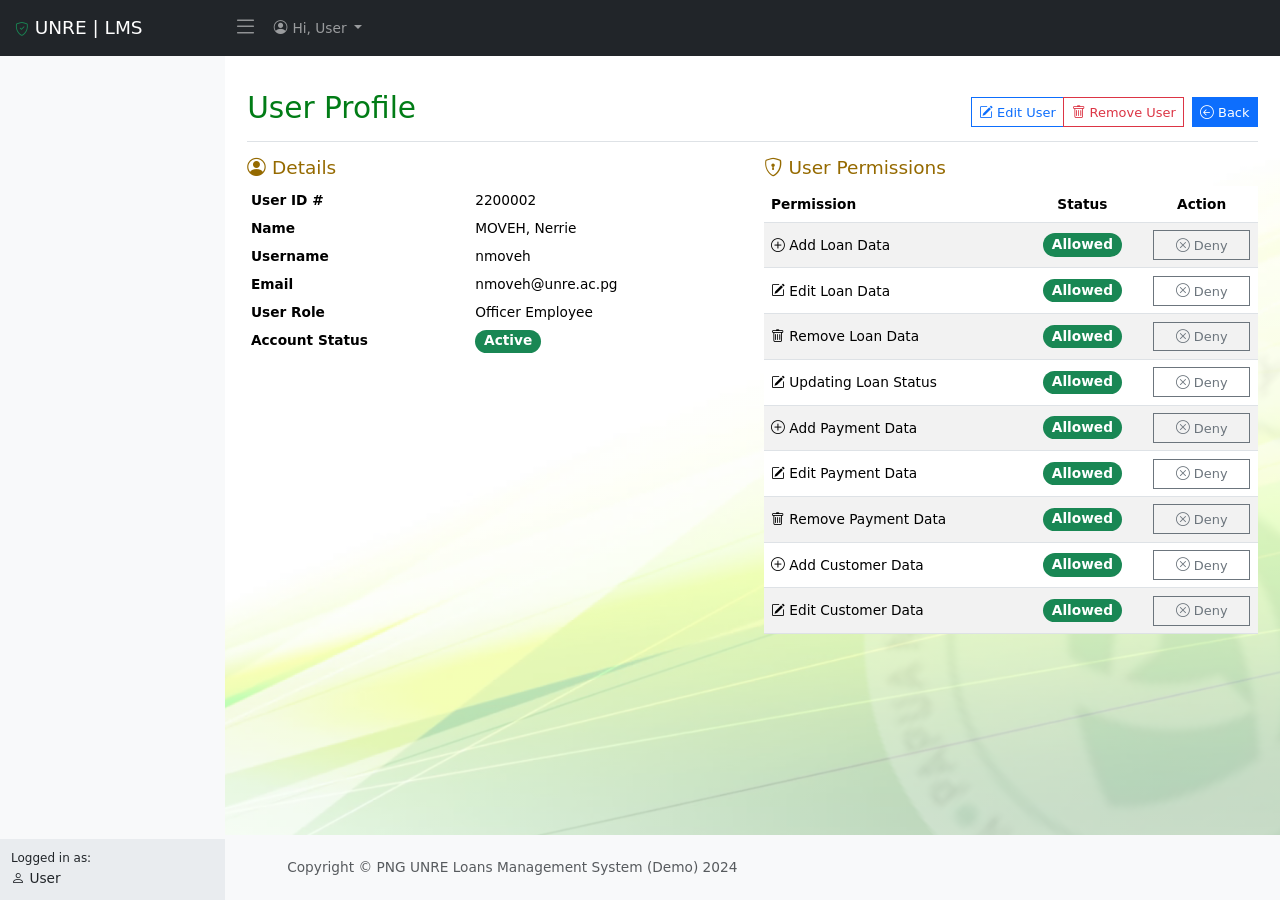
<file: user-view.html>
<!DOCTYPE html>
<html lang="en">
<head>
    <meta charset="utf-8" />
    <meta name="viewport" content="width=device-width, initial-scale=1, shrink-to-fit=no" />
    <title>User Profile | UNRE LMS Portal</title>
    <link rel="icon" type="image/x-icon" href="assets/favicon/favicon.ico">
    
    <link href="https://cdn.jsdelivr.net/npm/bootstrap@5.3.8/dist/css/bootstrap.min.css" rel="stylesheet">
    <link rel="stylesheet" href="https://cdn.jsdelivr.net/npm/bootstrap-icons@1.13.1/font/bootstrap-icons.css">
    <link rel="stylesheet" href="assets/css/demo.css">
</head>
<body class="sb-nav-fixed" id="bodyBg">

    <nav class="sb-topnav navbar navbar-expand navbar-dark bg-dark">
        <a class="navbar-brand ps-3" href="dashboard.html"><i class="bi-shield-check text-success"></i> UNRE | LMS</a>
        <button class="btn btn-link btn-sm order-1 order-lg-0 me-4 me-lg-0" id="sidebarToggle" href="#!"><i class="bi-list menu-btn"></i></button>
        <ul class="navbar-nav ms-auto ms-md-0 me-3 me-lg-4">
            <li class="nav-item dropdown">
                <a class="nav-link dropdown-toggle" id="navbarDropdown" href="#" role="button" data-bs-toggle="dropdown" aria-expanded="false">
                    <i class="bi-person-circle"></i>&nbsp;Hi, <span id="topbarUserName">User</span>
                </a>
                <ul class="dropdown-menu dropdown-menu-end">
                    <li><a class="dropdown-item" href="#"><i class="bi-person-circle"></i>&nbsp;User Credentials</a></li>
                    <li><a class="dropdown-item" href="#"><i class="bi-key"></i>&nbsp;Change Password</a></li>
                    <li><hr class="dropdown-divider" /></li>
                    <li><a class="dropdown-item" href="#" id="logoutBtn"><i class="bi-arrow-right-circle"></i>&nbsp;Sign Out</a></li>
                </ul>
            </li>
        </ul>
    </nav>

    <div id="layoutSidenav">
        <div id="layoutSidenav_nav">
            <nav class="sb-sidenav accordion sb-sidenav-light" id="sidenavAccordion">
                <div class="sb-sidenav-menu"><div class="nav" id="dynamicSidebar"></div></div>
                <div class="sb-sidenav-footer">
                    <div class="small">Logged in as:</div>
                    <i class="bi-person"></i>&nbsp;<span id="sidebarUserName">User</span>
                </div>
            </nav>
        </div>

        <div id="layoutSidenav_content">
            <main>
                <div class="container-fluid px-4">
                    
                    <div class="d-flex justify-content-between flex-wrap flex-md-nowrap align-items-center pt-3 pb-2 mb-3 border-bottom">
                        <h2>User Profile</h2>
                        <div class="btn-toolbar mb-2 mb-md-0">
                            <div class="btn-group me-2">
                                <a role="button" class="btn btn-sm btn-outline-primary" href="user-edit.html"><i class="bi-pencil-square"></i>&nbsp;Edit User</a>
                                <button type="button" class="btn btn-sm btn-outline-danger" onclick="alert('Mock Remove User')"><i class="bi-trash"></i>&nbsp;Remove User</button>
                            </div>
                            <a role="button" class="btn btn-sm btn-primary" href="users.html"><i class="bi-arrow-left-circle"></i>&nbsp;Back</a>
                        </div>
                    </div>

                    <div class="row">
                        <div class="col-md-6">
                            <h5><i class="bi-person-circle"></i>&nbsp;Details</h5>
                            <div class="table-responsive">
                                <table class="table table-sm table-borderless">
                                    <tbody>
                                        <tr><th>User ID #</th><td id="u_id">-</td></tr>
                                        <tr><th>Name</th><td id="u_name">-</td></tr>
                                        <tr><th>Username</th><td id="u_username">-</td></tr>
                                        <tr><th>Email</th><td id="u_email">-</td></tr>
                                        <tr><th>User Role</th><td id="u_role">-</td></tr>
                                        <tr><th>Account Status</th><td><span class="badge bg-success rounded-pill">Active</span></td></tr>
                                    </tbody>
                                </table>
                            </div>
                        </div>

                        <div class="col-md-6" id="permissionsPanel" style="display: none;">
                            <h5><i class="bi-shield-lock"></i>&nbsp;User Permissions</h5>
                            <div class="table-responsive">
                                <table class="table table-md table-striped">
                                    <thead class="bg-dark">
                                        <tr><th>Permission</th><th class="text-center">Status</th><th class="text-center">Action</th></tr>
                                    </thead>
                                    <tbody class="align-middle" id="permissionsBody"></tbody>
                                </table>
                            </div>
                        </div>
                    </div>

                </div>
            </main>
            <footer class="py-4 bg-light mt-auto">
                <div class="container-fluid px-4">
                    <div class="d-flex align-items-center justify-content-between small">
                        <div class="text-muted">Copyright &copy; PNG UNRE Loans Management System (Demo) 2024</div>
                    </div>
                </div>
            </footer>
        </div>
    </div>

    <script src="https://code.jquery.com/jquery-3.7.1.min.js"></script>
    <script src="https://cdn.jsdelivr.net/npm/bootstrap@5.3.8/dist/js/bootstrap.bundle.min.js"></script>
    <script src="assets/js/demo.js"></script>
    <script src="assets/js/data-engine.js"></script>

    <script>
        document.addEventListener('DOMContentLoaded', async () => {
            const loaded = await loadDatabase();
            if (!loaded) return;
            const urlParams = new URLSearchParams(window.location.search);
            const userID = urlParams.get('id') || "2200002";
            const user = DB.users.find(u => u.userID == userID);
            if (!user) { alert("User not found"); window.location.href = "users.html"; return; }
            const roles = { 1: "Super Administrator", 2: "Executive Employee", 3: "Officer Employee", 4: "Customer" };
            document.getElementById('u_id').innerText = user.userID;
            document.getElementById('u_name').innerText = `${user.lastname}, ${user.firstname}`;
            document.getElementById('u_username').innerText = user.username;
            document.getElementById('u_email').innerText = `${user.username}@unre.ac.pg`;
            document.getElementById('u_role').innerText = roles[user.roleID];
            if (user.roleID === 3 || user.roleID === 2) {
                document.getElementById('permissionsPanel').style.display = 'block';
                renderPermissions();
            }
        });
        function renderPermissions() {
            const permissions = [
                { key: 'add_loan', label: 'Add Loan Data', icon: 'bi-plus-circle', status: 1 },
                { key: 'edit_loan', label: 'Edit Loan Data', icon: 'bi-pencil-square', status: 1 },
                { key: 'remove_loan', label: 'Remove Loan Data', icon: 'bi-trash', status: 1 },
                { key: 'update_loan_stat', label: 'Updating Loan Status', icon: 'bi-pencil-square', status: 1 },
                { key: 'add_payment', label: 'Add Payment Data', icon: 'bi-plus-circle', status: 1 },
                { key: 'edit_payment', label: 'Edit Payment Data', icon: 'bi-pencil-square', status: 1 },
                { key: 'remove_payment', label: 'Remove Payment Data', icon: 'bi-trash', status: 1 },
                { key: 'add_customer', label: 'Add Customer Data', icon: 'bi-plus-circle', status: 1 },
                { key: 'edit_customer', label: 'Edit Customer Data', icon: 'bi-pencil-square', status: 1 }
            ];
            const tbody = document.getElementById('permissionsBody');
            permissions.forEach(p => {
                const statusBadge = p.status === 1 ? `<span class="badge bg-success rounded-pill">Allowed</span>` : `<span class="badge bg-danger rounded-pill">Denied</span>`;
                const btnClass = p.status === 1 ? 'btn-outline-secondary' : 'btn-outline-primary';
                const btnIcon = p.status === 1 ? 'bi-x-circle' : 'bi-check2-circle';
                const btnText = p.status === 1 ? 'Deny' : 'Allow';
                tbody.innerHTML += `<tr><td><i class="${p.icon}"></i>&nbsp;${p.label}</td><td class="text-center">${statusBadge}</td><td class="text-center"><button type="button" class="btn btn-sm btn-block ${btnClass}" onclick="togglePermission(this)"><i class="${btnIcon}"></i>&nbsp;${btnText}</button></td></tr>`;
            });
        }
        function togglePermission(btn) {
            const originalText = btn.innerHTML;
            btn.innerHTML = '<i class="bi-hourglass-split"></i>&nbsp;...';
            btn.disabled = true;
            setTimeout(() => {
                const row = btn.closest('tr');
                const statusCell = row.cells[1];
                if (btn.innerHTML.includes('Allow') || originalText.includes('Allow')) {
                    statusCell.innerHTML = `<span class="badge bg-success rounded-pill">Allowed</span>`;
                    btn.className = 'btn btn-sm btn-block btn-outline-secondary';
                    btn.innerHTML = '<i class="bi-x-circle"></i>&nbsp;Deny';
                } else {
                    statusCell.innerHTML = `<span class="badge bg-danger rounded-pill">Denied</span>`;
                    btn.className = 'btn btn-sm btn-block btn-outline-primary';
                    btn.innerHTML = '<i class="bi-check2-circle"></i>&nbsp;Allow';
                }
                btn.disabled = false;
            }, 500);
        }
    </script>
</body>
</html>
</file>
<file: assets/css/demo.css>
/* =========================================
   UNRE LMS DEMO
   ========================================= */

* {
    scroll-behavior: smooth;
    font-size: .925rem;
}

#bodyBg {
    background-position: center;
    background-attachment: fixed;
    background-repeat: no-repeat;
    background-size: cover;
    /* Note: I added the gradient and image path here for the demo */
    background-image: linear-gradient(rgba(255, 255, 255, 0.7), rgba(255, 255, 255, 0.7)), url('../img/bg-2.png');
}

main {
    margin-top: 20px;
    margin-bottom: 20px;
}

.scrollspy {
    position: relative;
    height: 350px;
    margin-top: .5rem;
    overflow: auto;
}

.justify-container {
    padding: 50px 30px;
}

.fixed-top, .sb-nav-fixed #layoutSidenav #layoutSidenav_nav, .sb-nav-fixed .sb-topnav {
    position: fixed;
    top: 0;
    right: 0;
    left: 0;
    z-index: 1030;
}

.fixed-bottom {
    position: fixed;
    right: 0;
    bottom: 0;
    left: 0;
    z-index: 1030;
}

.large-spinner {
    width: 200px;
    height: 200px;
    top: 30%;
    left: 45%;
    position: absolute;
}

.display-none {
    display: none;
}

.dropdown-menu, .dt-button-collection {
    border-radius: 0 !important;
}

.dropdown-item.active, .dropdown-item:active {
    background-color: transparent !important;
    color: #0d6efd;
}

/****************** TYPOGRAPHY ******************/

.bi-asterisk.alertMessage {
    color: red;
    font-size: 10px;
}

.lead > strong {
    font-size: inherit;
    font-weight: 500;
}

.alertMessage {
    color: red;
}

.text-left {
    text-align: left;
}

.text-right {
    text-align: right;
}

.text-warning-muted {
    color: #ff5c5c !important;
}

a {
    text-decoration: none;
}

a h1, a h2, a h3, a h4, a h5 {
    color: inherit;
}

a h1:hover, a h2:hover, a h3:hover, a h4:hover, a h5:hover {
    color: inherit;
}

i.sign {
    font-size: 11rem !important;
    color: rgba(219, 182, 0, 0.65);
}

h1, h2, h3 {
    color: #017c16;
}

h5, h6 {
    color: #956a00;
}

h1 i, h2 i, h3 i, h4 i, h5 i {
    font-size: inherit;
}

/****************** SIDEBAR ******************/

#layoutAuthentication {
    display: flex;
    flex-direction: column;
    min-height: 100vh;
}
#layoutAuthentication #layoutAuthentication_content {
    min-width: 0;
    flex-grow: 1;
}
#layoutAuthentication #layoutAuthentication_footer {
    min-width: 0;
}

#layoutSidenav {
    display: flex;
}
#layoutSidenav #layoutSidenav_nav {
    flex-basis: 225px;
    flex-shrink: 0;
    transition: transform 0.15s ease-in-out;
    z-index: 1038;
    transform: translateX(-225px);
}
#layoutSidenav #layoutSidenav_content {
    position: relative;
    display: flex;
    flex-direction: column;
    justify-content: space-between;
    min-width: 0;
    flex-grow: 1;
    min-height: calc(100vh - 56px);
    margin-left: -225px;
}

.sb-sidenav-toggled #layoutSidenav #layoutSidenav_nav {
    transform: translateX(0);
}
.sb-sidenav-toggled #layoutSidenav #layoutSidenav_content:before {
    content: "";
    display: block;
    position: absolute;
    top: 0;
    left: 0;
    width: 100%;
    height: 100%;
    background: #000;
    z-index: 1037;
    opacity: 0.5;
    transition: opacity 0.3s ease-in-out;
}

@media (min-width: 992px) {
    #layoutSidenav #layoutSidenav_nav {
        transform: translateX(0);
    }
    #layoutSidenav #layoutSidenav_content {
        margin-left: 0;
        transition: margin 0.15s ease-in-out;
    }

    .sb-sidenav-toggled #layoutSidenav #layoutSidenav_nav {
        transform: translateX(-225px);
    }
    .sb-sidenav-toggled #layoutSidenav #layoutSidenav_content {
        margin-left: -225px;
    }
    .sb-sidenav-toggled #layoutSidenav #layoutSidenav_content:before {
        display: none;
    }
}
.sb-nav-fixed .sb-topnav {
    z-index: 1039;
}
.sb-nav-fixed #layoutSidenav #layoutSidenav_nav {
    width: 225px;
    height: 100vh;
    z-index: 1038;
}
.sb-nav-fixed #layoutSidenav #layoutSidenav_nav .sb-sidenav {
    padding-top: 56px;
}
.sb-nav-fixed #layoutSidenav #layoutSidenav_nav .sb-sidenav .sb-sidenav-menu {
    overflow-y: auto;
}
.sb-nav-fixed #layoutSidenav #layoutSidenav_content {
    padding-left: 225px;
    top: 56px;
}

#layoutError {
    display: flex;
    flex-direction: column;
    min-height: 100vh;
}
#layoutError #layoutError_content {
    min-width: 0;
    flex-grow: 1;
}
#layoutError #layoutError_footer {
    min-width: 0;
}

.img-error {
    max-width: 20rem;
}

/****************** NAVIGATION ******************/

.dropdown-menu {
    border-radius: 0;
}

.menu-btn {
    font-size: 25px;
}

.nav .nav-link .sb-nav-link-icon,
.sb-sidenav-menu .nav-link .sb-nav-link-icon {
    margin-right: 0.5rem;
}

.sb-topnav {
    padding-left: 0;
    height: 56px;
    z-index: 1039;
}
.sb-topnav .navbar-brand {
    width: 225px;
    margin: 0;
    font-weight: 500;
}
.sb-topnav.navbar-dark #sidebarToggle {
    color: rgba(255, 255, 255, 0.5);
}
.sb-topnav.navbar-light #sidebarToggle {
    color: #212529;
}

.sb-sidenav {
    display: flex;
    flex-direction: column;
    height: 100%;
    flex-wrap: nowrap;
}
.sb-sidenav .sb-sidenav-menu {
    flex-grow: 1;
}
.sb-sidenav .sb-sidenav-menu .nav {
    flex-direction: column;
    flex-wrap: nowrap;
}
.sb-sidenav .sb-sidenav-menu .nav .sb-sidenav-menu-heading {
    padding: 1.75rem 1rem 0.75rem;
    font-size: 0.75rem;
    font-weight: bold;
    text-transform: uppercase;
}
.sb-sidenav .sb-sidenav-menu .nav .nav-link {
    display: flex;
    align-items: center;
    padding-top: 0.75rem;
    padding-bottom: 0.75rem;
    position: relative;
}
.sb-sidenav .sb-sidenav-menu .nav .nav-link .sb-nav-link-icon {
    font-size: 0.9rem;
}
.sb-sidenav .sb-sidenav-menu .nav .nav-link .sb-sidenav-collapse-arrow {
    display: inline-block;
    margin-left: auto;
    transition: transform 0.15s ease;
}
.sb-sidenav .sb-sidenav-menu .nav .nav-link.collapsed .sb-sidenav-collapse-arrow {
    transform: rotate(-90deg);
}
.sb-sidenav .sb-sidenav-menu .nav .sb-sidenav-menu-nested {
    margin-left: 1.5rem;
    flex-direction: column;
}
.sb-sidenav .sb-sidenav-footer {
    padding: 0.75rem;
    flex-shrink: 0;
}

.sb-sidenav-dark {
    background-color: #212529;
    color: rgba(255, 255, 255, 0.5);
}
.sb-sidenav-dark .sb-sidenav-menu .sb-sidenav-menu-heading {
    color: rgba(255, 255, 255, 0.25);
}
.sb-sidenav-dark .sb-sidenav-menu .nav-link {
    color: rgba(255, 255, 255, 0.5);
}
.sb-sidenav-dark .sb-sidenav-menu .nav-link .sb-nav-link-icon {
    color: rgba(255, 255, 255, 0.25);
}
.sb-sidenav-dark .sb-sidenav-menu .nav-link .sb-sidenav-collapse-arrow {
    color: rgba(255, 255, 255, 0.25);
}
.sb-sidenav-dark .sb-sidenav-menu .nav-link:hover {
    color: #fff;
}
.sb-sidenav-dark .sb-sidenav-menu .nav-link.active {
    color: #fff;
}
.sb-sidenav-dark .sb-sidenav-menu .nav-link.active .sb-nav-link-icon {
    color: #fff;
}
.sb-sidenav-dark .sb-sidenav-footer {
    background-color: #343a40;
}

.sb-sidenav-light {
    background-color: #f8f9fa;
    color: #212529;
}
.sb-sidenav-light .sb-sidenav-menu .sb-sidenav-menu-heading {
    color: #adb5bd;
}
.sb-sidenav-light .sb-sidenav-menu .nav-link {
    color: #212529;
}
.sb-sidenav-light .sb-sidenav-menu .nav-link .sb-nav-link-icon {
    color: #adb5bd;
}
.sb-sidenav-light .sb-sidenav-menu .nav-link .sb-sidenav-collapse-arrow {
    color: #adb5bd;
}
.sb-sidenav-light .sb-sidenav-menu .nav-link:hover {
    color: #0d6efd;
}
.sb-sidenav-light .sb-sidenav-menu .nav-link.active {
    color: #0d6efd;
}
.sb-sidenav-light .sb-sidenav-menu .nav-link.active .sb-nav-link-icon {
    color: #0d6efd;
}
.sb-sidenav-light .sb-sidenav-footer {
    background-color: #e9ecef;
}

/****************** CARDS ******************/
.card {
    border-radius: 0;
    margin-bottom: 30px;
    border: none;
    box-shadow: 0px 0px 7px rgba(0, 0, 0, 0.15);
}

.card.card-body, .card-body {		
    padding: 20px 40px;
}

/****************** ALERTS ******************/
.alert {
    border-radius: 0;
    box-shadow: 0px 0px 7px rgba(0, 0, 0, 0.15);
}

/****************** MODALS ******************/
.modal-content {
    border-radius: 0;
    border: none;
}

/****************** BUTTONS ******************/

button.btn, a.btn {
    border-radius: 0;
}

ul.pagination > li.paginate_button.page-item.previous, li.paginate_button.page-item.next {
    border-radius: 0 !important;
}

.nav-pills .nav-link, .nav-tabs .nav-link {
    border-radius: 0 !important;
}

/****************** FORM INPUT ******************/
.form-group {
    margin-bottom: 15px;
}

label, legend {
    margin-bottom: 5px;
}

input.form-control, select.form-select {
    border-radius: 0;
}

/****************** FOOTER ******************/

footer {
    margin-top: 30px;
    background-color: rgba(0, 0, 0, .05);
    padding: 40px;
}

/****************** BUTTONS ******************/

.btn-block {
    width: 100%;
}

#scroll-btn {
    display: none;
    position: fixed;
    bottom: 20px;
    right: 30px;
    z-index: 99;
    cursor: pointer;
}

/****************** BADGE ******************/

.badge {
    font-size: inherit !important;
}

/****************** BG COLORS ******************/

.bg-dark {
    color: white;
}

.bg-light {
    background-color: rgba(0, 0, 0, .09);
    color: black;
}

.bg-warning {
    color: black;
}

/****************** PRE LOADER ******************/

.pre-loader {
    display: none;
    padding: 0;
    align-items: center !important;
}

.pre-loader > .spinner-border, .pre-loader > p {
    display: inline-flex;
}

.pre-loader > .spinner-border {
    width: 20px;
    height: 20px;
}

.pre-loader > p {
    margin-left: 10px;
}

/****************** DEMO BANNER ******************/
#demoBanner {
    position: fixed;
    top: 0;
    left: 0;
    width: 100%;
    z-index: 2000; /* Higher than the topnav (1039) */
    background-color: #0d6efd; /* Bootstrap Primary */
    color: white;
    text-align: center;
    padding: 8px 15px;
    font-size: 0.85rem;
    box-shadow: 0 2px 4px rgba(0,0,0,0.1);
}
#demoBanner .btn-close {
    position: absolute;
    right: 15px;
    top: 50%;
    transform: translateY(-50%);
    font-size: 0.75rem;
    filter: invert(1); /* Makes the black icon white */
    opacity: 0.8;
}
#demoBanner .btn-close:hover {
    opacity: 1;
}
</file>
